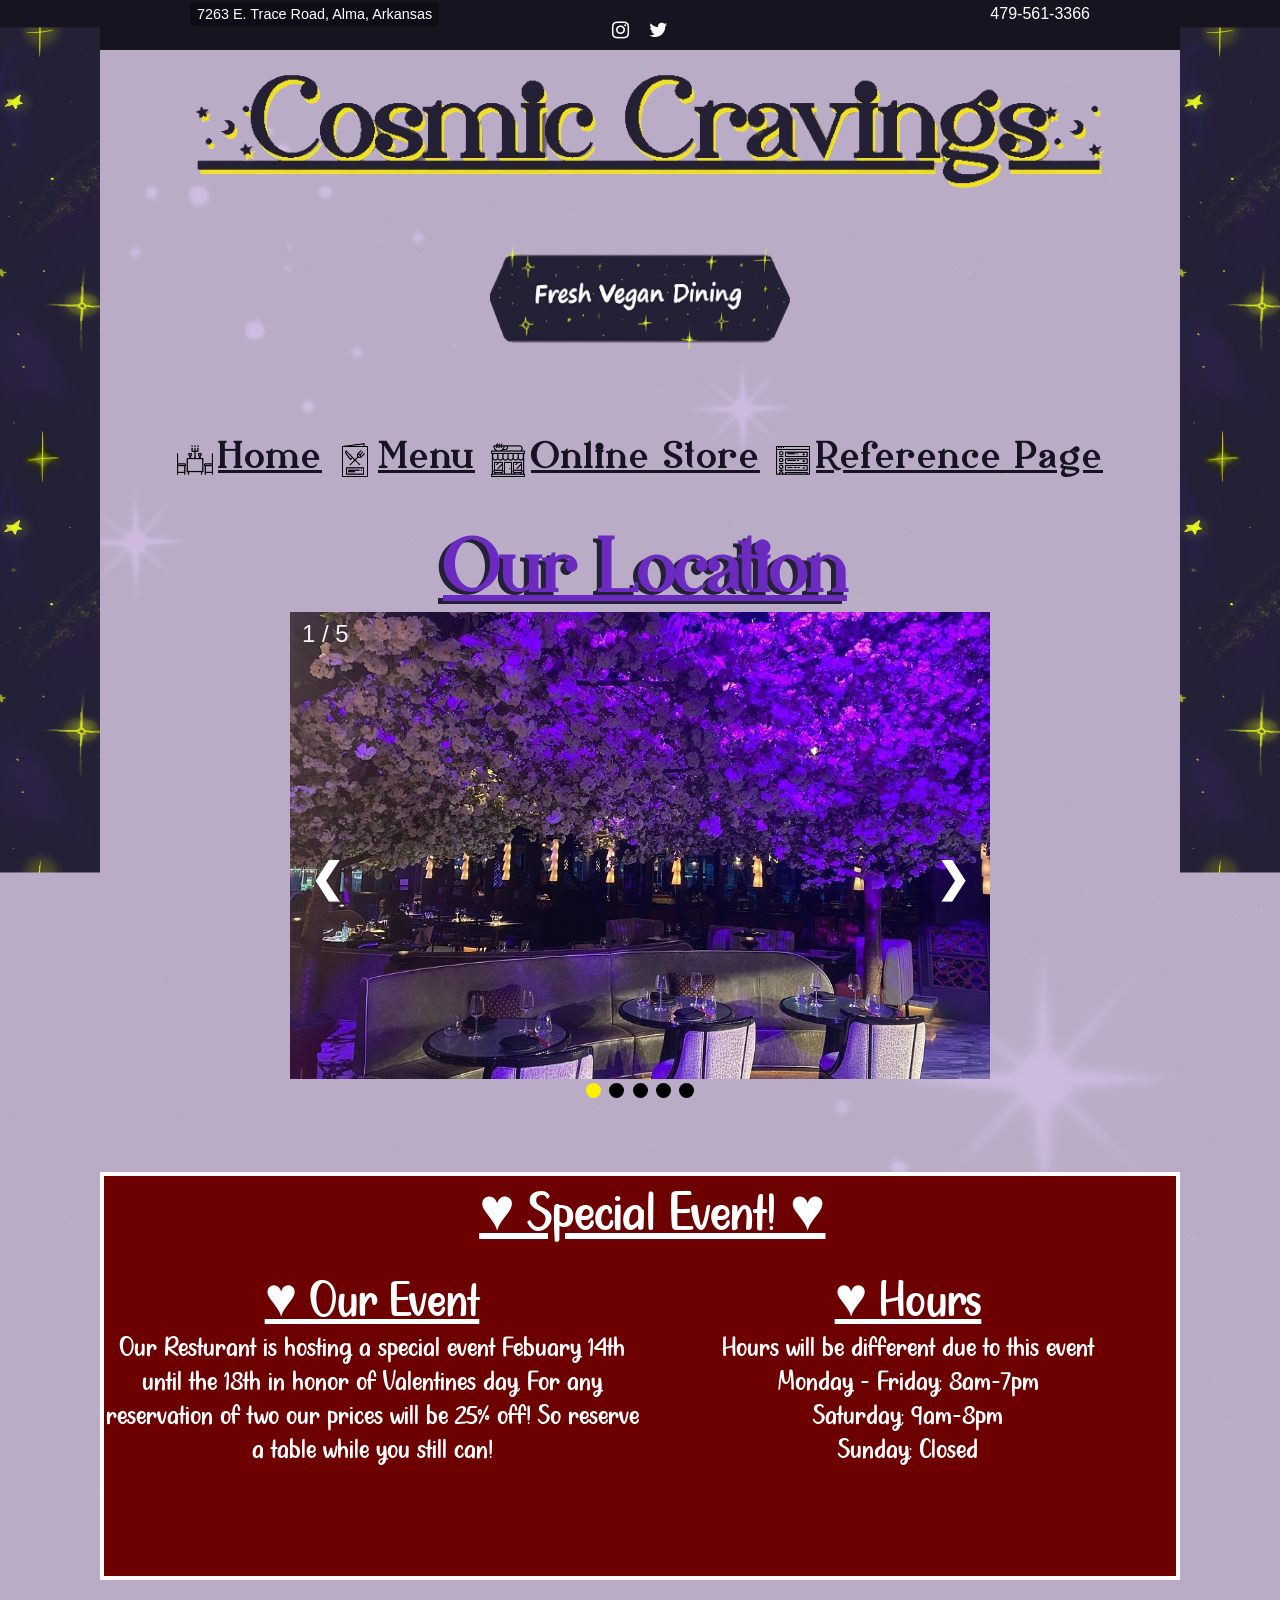
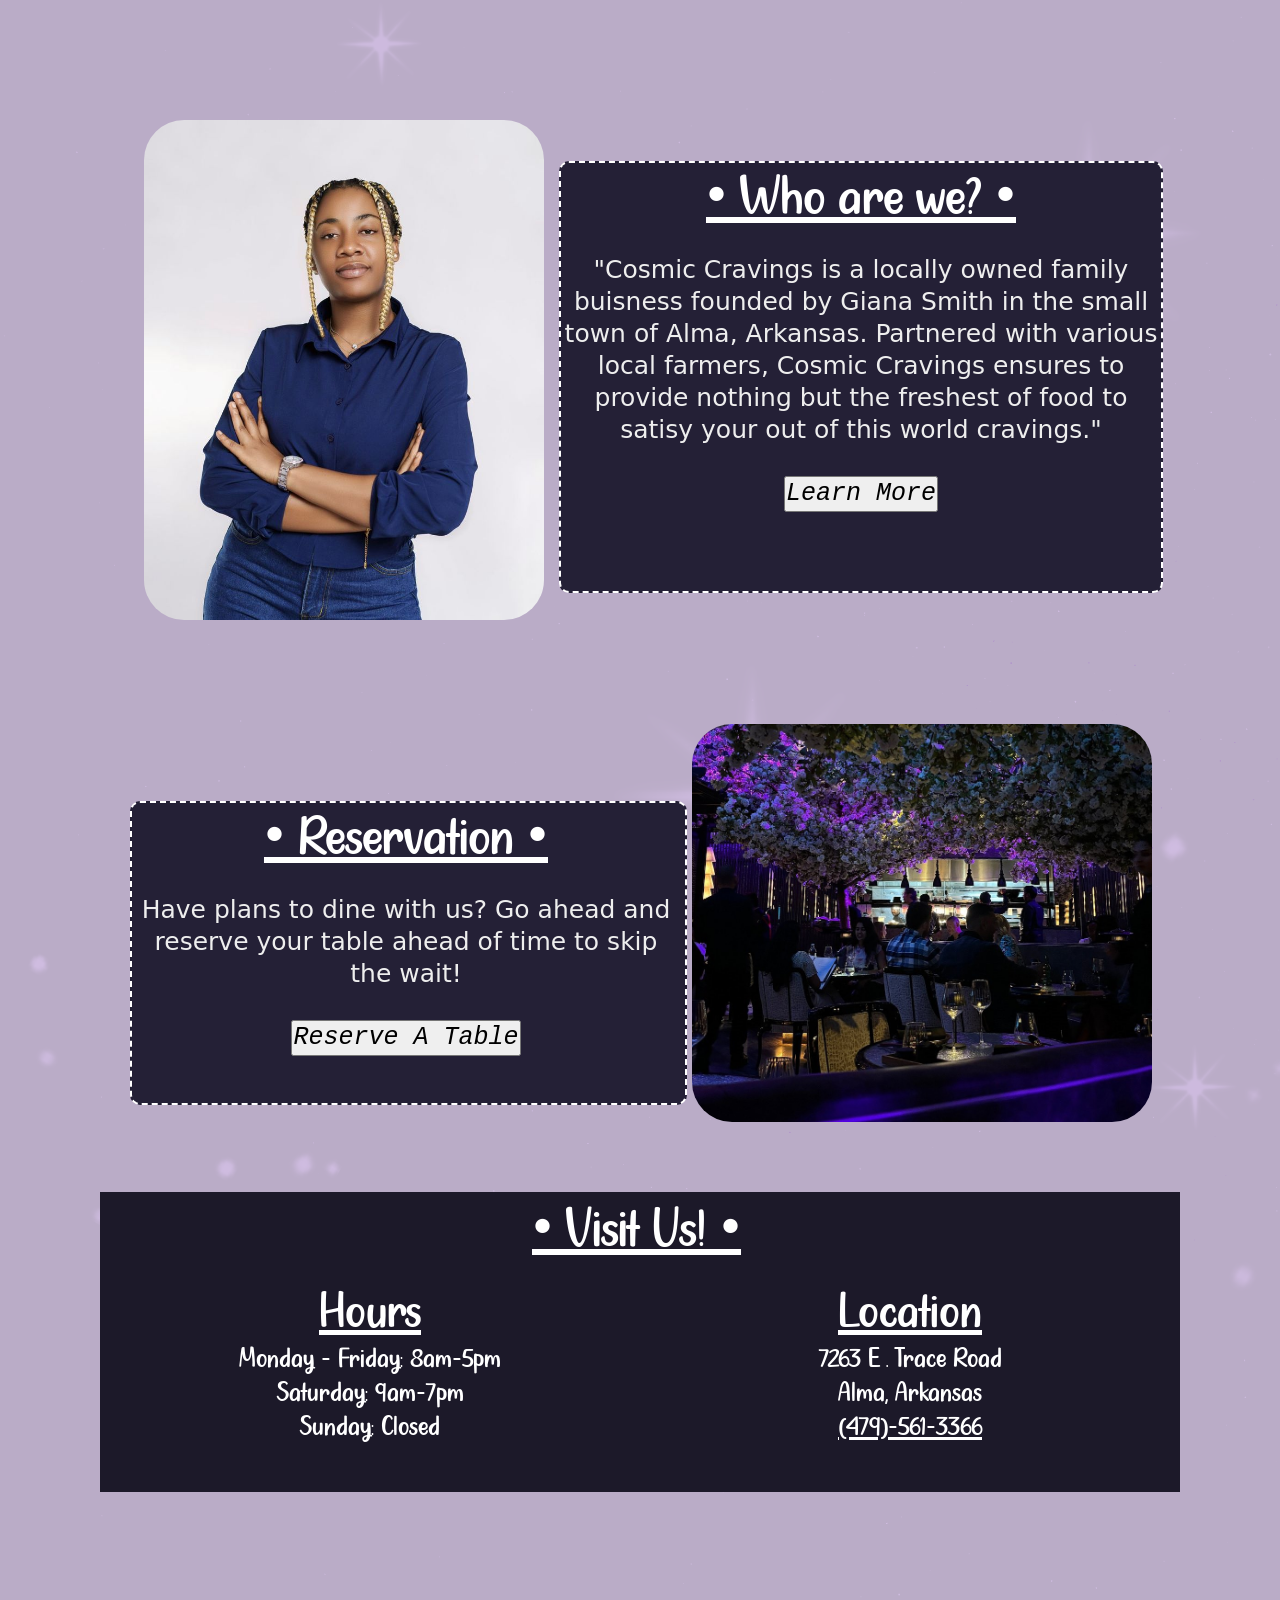
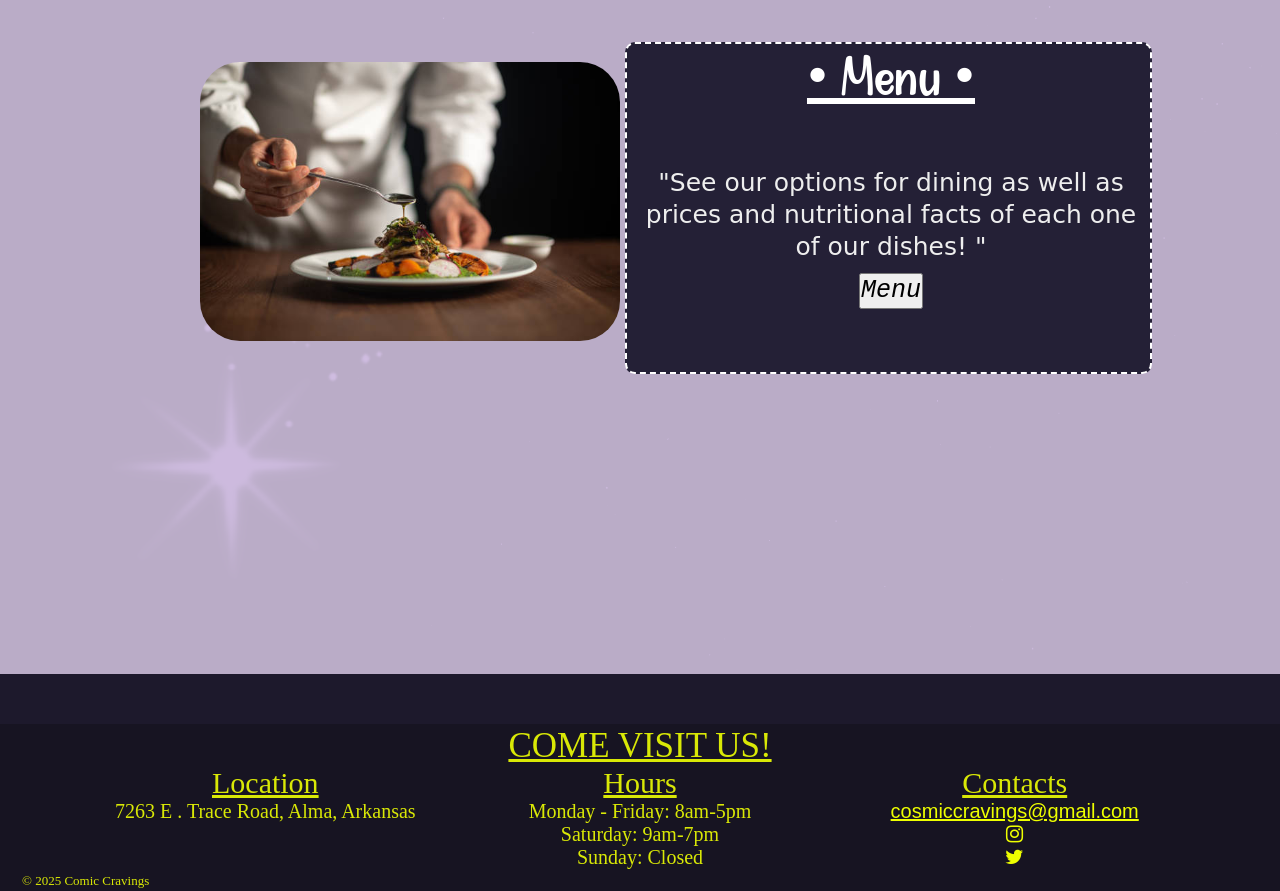
<file: index.html>
<!DOCTYPE html>
<html lang="en-us">

    <head>
        <meta charset="UTF-8">
        <meta name="viewport" content="width=device-width, initial-scale=1.0">
        <title>Cosmic Cravings</title>
        <link rel="stylesheet" href="index.css">
        <script src="index.js"></script>
        <link rel="stylesheet" href="https://cdnjs.cloudflare.com/ajax/libs/font-awesome/4.7.0/css/font-awesome.min.css">
        <script src="loading.js"></script>
        <link rel="stylesheet" href="loading.css">
        <link rel="shortcut icon" type="image/png" href="yeahthisisit.png">
        <link rel="stylesheet" href="navbar.css">
        <script src="navbar.js"></script>
    </head>

    <body>
        <div class="slay">
            <div class="l l1"></div>
            <div class="l l2"></div>
            <div class="l l3"></div>
            <div class="l l4"></div>
        </div>
        <div>
        <div class="bar">
            <div class="in-mee">
                <p class="mee"><span class="fish">7263 E. Trace Road, Alma, Arkansas</span></p>
                <a href="https://www.instagram.com/ourcosmic_cravings/"><button class="but"><i class="fa fa-instagram"></i></button></a>
                <a href="https://www.twitter.com/cosmic_cravings"><button class="bat"><i class="fa fa-twitter"></i></button></a>
                <p class="marg">
                    479-561-3366
                    <!-- <button class="lern" id="openitModal"><i> Email Sign Up</i></button>
                    <div id="signModal" class="modal">
                        <div class="modal-content">
                            <span class="close">&times;</span>
                            <h2>Put in your Email to Sign Up!</h2>
                            <form>
                                <label for="email">Email:</label>
                                <input type="email" id="email" required><br>


                                <button type="submit">Submit</button>
                            </form>
                        </div>
                    </div> update this when can  -->
                </p>
            </div>
        </div>
        
        <div style="flex: 1;">
            <div>
                <img src="side.png" alt="side art" width="100px" class="left">
            </div>
        </div>
            <div style="flex: 2;">

            
                <div>
                    <img src="cravings.png" alt="title" width="1000px" class="title">
                </div>
                <div>
                    <img src="evolution.png" alt="logo" width="300px" class="logo">
                </div>

                <div>    
                    
                    <div class="sticky">
                        <div >
                            <ul>
                                <li><a href="index.html" class="ble"><img src="dinner.png" alt="home png" class="pngbar">Home</a></li>
                                <li><a href="menu.html" class="ble"><img src="menu.png" alt="menu png" class="pngbar">Menu</a></li>
                                <li><a href="store.html" class="ble"><img src="coffeeshop.png" alt="store png" class="pngbar">Online Store</a></li>
                                <li><a href="ref.html" class="ble"><img src="refer.png" alt="people png" class="pngbar">Reference Page</a></li>
                            </ul>
                        </div>
                        <!-- <div class="navones"> use this for phones
                            <button class="hamburger-menu" onclick="toggleMenu()">☰</button>
        
                            <ul class="nav-links">
                                <li><a href="index.html">Home</a></li>
                                <li><a href="menu.html">Menu</a></li>
                                <li><a href="store.html">Online Store</a></li>
                                <li><a href="ref.html">Reference Page</a></li>
                            </ul>
                        </div> -->
                    </div>
                    

                
                    <div class="fad-in">
                        <div>
                            <h4 class="location">Our Location</h4>
                            <h4 class="shadow">Our Location</h4>
                        </div>

                        <div class="slidezhow-container">
                            <div class="slidez fade"><div class="numberz">1 / 5</div><img src="boothss.jpg" style="width:100%"></div>
                            <div class="slidez fade"><div class="numberz">2 / 5</div><img src="interior.jpg" style="width:100%"></div>
                            <div class="slidez fade"><div class="numberz">3 / 5</div><img src="cherry.jpg" style="width:100%"></div>
                            <div class="slidez fade"><div class="numberz">4 / 5</div><img src="cherry2.jpg" style="width:100%"></div>
                            <div class="slidez fade"><div class="numberz">5 / 5</div><img src="skypurp.jpg" style="width:100%"></div>


                        
                            <div style="text-align:center">
                                <span class="dot" onclick="currentSlide(1)"></span>
                                <span class="dot" onclick="currentSlide(2)"></span>
                                <span class="dot" onclick="currentSlide(3)"></span>
                                <span class="dot" onclick="currentSlide(4)"></span>
                                <span class="dot" onclick="currentSlide(5)"></span>
                            </div>
                            
                            <div>
                                <a class="prev" onclick="plusslidez(-1)">❮</a>
                                <a class="next" onclick="plusslidez(1)">❯</a>
                            </div>

                        </div>

                        <script>
                            
                            let slideIndex = 1;
                            showslidez(slideIndex);
                        </script>
                    </div>

                    <div class="fad-in">
                        <div class="event">
                            <h8 class="valent"> ♥ Special Event! ♥</h8>
                            <div class="row">
                                <div class="hourleft">
                                    <h9 style="text-decoration: underline; font-size: 55px;"> ♥ Our Event</h9>
                                    <p>  Our Resturant is hosting a special event Febuary 14th until the 18th in honor of Valentines day.
                                        For any reservation of two our prices will be 25% off! So reserve a table while you still can!<br>
                                        
                                    </p>
                                </div>
                                <div class="hourright">
                                    <h9 style="text-decoration: underline; font-size: 55px;">  ♥ Hours</h9>
                                    <p>Hours will be different due to this event <br>
                                        Monday - Friday: 8am-7pm <br>
                                        Saturday: 9am-8pm <br>
                                        Sunday: Closed</p>
                                </div>
                            </div>
                        </div>
                    </div>


                    
                    <div class="fad-in margpage">
                        <div class="purpcontainer" >
                        
                            <div>
                                <img src="girlboss.jpg" alt="Mrs. Smith"  class="boss">
                            </div>
                            <div class="purpboxbehind"><br>
                                <p class="purpbox"> <h class="uss"> • Who are we? •</h> <br><br>
                                    "Cosmic Cravings is a locally owned family buisness founded by Giana Smith in the small town of Alma, Arkansas.  Partnered with various local farmers, Cosmic Cravings ensures to provide nothing but the freshest of food to satisy your out of this world cravings."
                                <br> <a href="learning.html"><button class="lern"><i> Learn More</i></button></a>
                                </p>
                            </div>
                        </div>
                    </div>
                    

                    <div class="fad-in">
                        <div class="purpcontainer">
                            <div class="purpbehind"><br>
                                <p class="purplinepoc"><h class="ress"> • Reservation •</h> <br><br>
                                Have plans to dine with us? Go ahead and reserve your table ahead of time to skip the wait!
                                <br>
                                <button class="lern" id="openModal"><i> Reserve A Table</i></button>
                                <div id="reservationModal" class="modal">
                                    <div class="modal-content">
                                        <span class="close">&times;</span>
                                        <h2>Reserve a Table</h2>
                                        <form>
                                            <label for="date">Date:</label>
                                            <input type="date" id="date" required><br>

                                            <label for="time">Time:</label>
                                            <input type="time" id="time" required><br>

                                            <label for="people">Number of People:</label>
                                            <input type="number" id="people" min="1" required><br>

                                            <button type="submit">Submit</button>
                                        </form>
                                    </div>
                                </div>

                            </div>
                            <img src="reservation.jpg" alt="reservation" width="460" class="reservation">
                        </div>
                    </div>
                    
                    <div class="fad-in">
                        <div class="hours">
                            <h8 class="visit"> • Visit Us! •</h8>
                            <div class="row">
                                <div class="hourleft">
                                    <h9 style="text-decoration: underline; font-size: 55px;">   Hours</h9>
                                    <p> Monday - Friday: 8am-5pm <br>
                                        Saturday: 9am-7pm <br>
                                        Sunday: Closed
                                    </p>
                                </div>
                                <div class="hourright">
                                    <h9 style="text-decoration: underline; font-size: 55px;">  Location</h9>
                                    <p>7263 E . Trace Road <br> Alma, Arkansas <br> <a aria-label="Cosmic telephone" href="tel:(479)-561-3366"> <span class="phone">(479)-561-3366 </span> </a></p>
                                </div>
                            </div>
                        </div>
                    </div>


                    <div class="fad-in">
                        <div class="purpcontainer" >
                        
                            <div>
                                <img src="cooking.jpg" alt="Chef cooking" width="420px" class="menuimgs">
                            </div>
                            <div class="boxonebehind"><br>
                                <p class="boxone"> <h class="vero">• Menu •</h> <br><br><br>
                                    "See our options for dining as well as prices and nutritional facts of each one of our dishes! "
                                <br> <a href="menu.html"><button class="buttmenu"><i> Menu</i></button></a>
                                </p>
                            </div>
                        </div>
                    </div>
                    <div class="footercontainer">
                        <div class="footerhead" >
                            <div class="footer">
                                <div class="footertxt" >
                                    <p style="text-decoration: underline; text-align: center; font-size: 35px;"> COME VISIT US!</p>
                                    <div style="display: flex; flex-direction: row;">
                                        <div style="flex:1">
                                            <h10 style="text-decoration: underline; font-size: 30px;"> Location</h10>
                                            <p style="font-size: 20px;">7263 E . Trace Road, Alma, Arkansas</p>
                                            
                                            <p style="text-align: left; margin-left:20px; font-size: 13px; margin-top: 50px;">© 2025 Comic Cravings</p> </p>
                                        
                                        </div>
                                        <div>
                                            <h9 style="text-decoration: underline; font-size: 30px;">Hours</h9>
                                            <p> Monday - Friday: 8am-5pm <br>
                                                Saturday: 9am-7pm <br>
                                                Sunday: Closed
                                        </div>
                                        <div style="flex:1">
                                            <h9 style="text-decoration: underline; font-size: 30px;">Contacts</h9>
                                            <p><a href="https://mail.google.com/mail/u/3/#inbox?compose=CllgCJqXxGBSBRPMbvZzswhPbSjwSLWtZWgfGRFnwWMjmvBcSxFQRHcGXNhzzstdxPrdzrfNTPg" ><button class="footpng" style="text-decoration: underline;"> cosmiccravings@gmail.com</button></a>
                                            <br> <a href="https://www.instagram.com/"><button class="footpng"><i class="fa fa-instagram"></i></button></a><br>
                                            <a href="https://www.twitter.com/cosmic_cravings"><button class="footpng"><i class="fa fa-twitter"></i></button></a> <br>
                                        </div>
                                        
                                    </div>
                                </div>
                            </div>
                        </div>
                    </div>
                </div>
            </div> 
            <div>
                <img src="side.png" alt="side art" width="100px" class="right">
            </div> 
        </div> 
    </body>

</html>
</file>
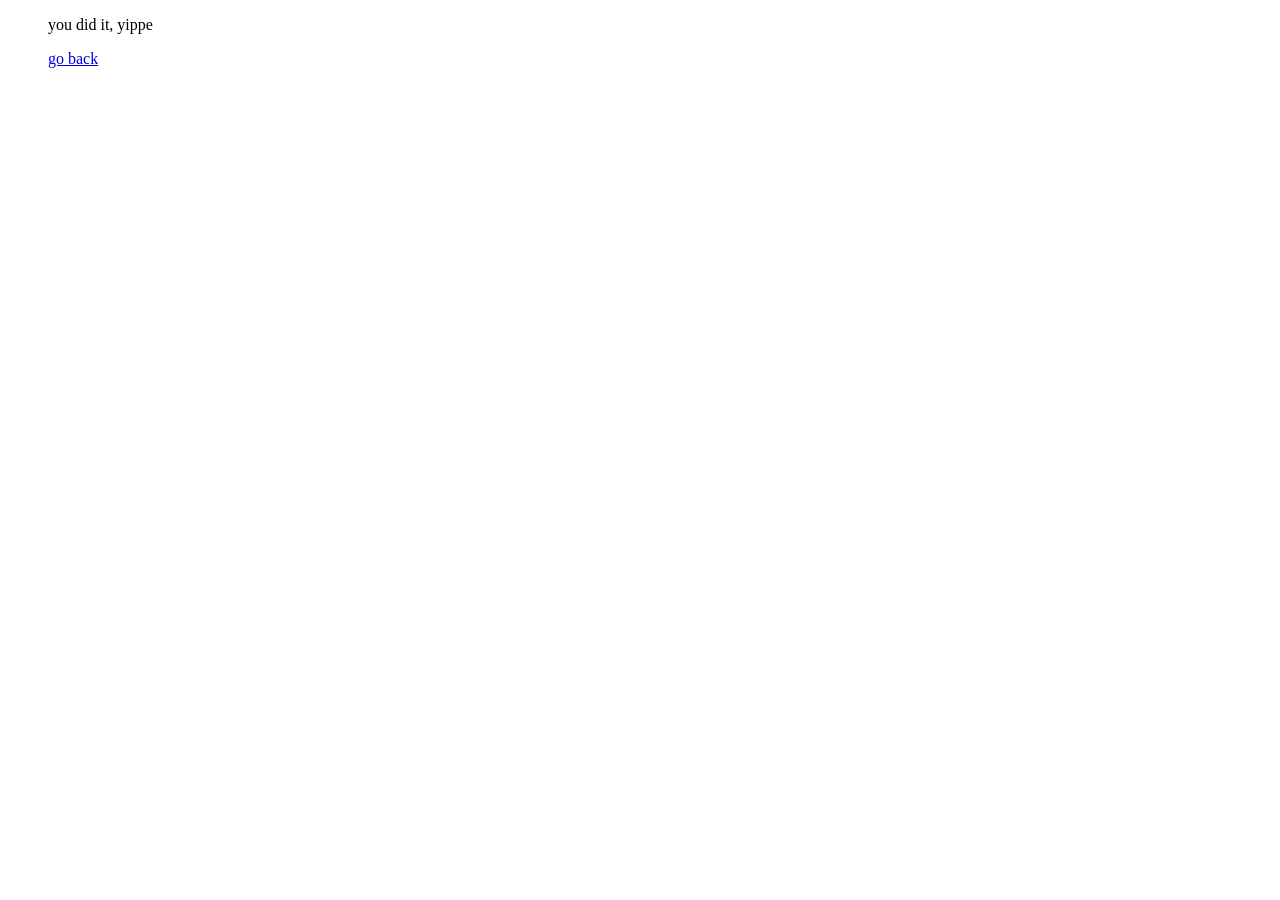
<file: home.html>
<!DOCTYPE html>
    <html lang="en-us">

    <head>

    </head>

    <body>

        <p>
           <dir>
            you did it, yippe 
         </dir>

         <dir>
            <a href="main.html"> go back</a>
         </dir>

        </p>
</file>
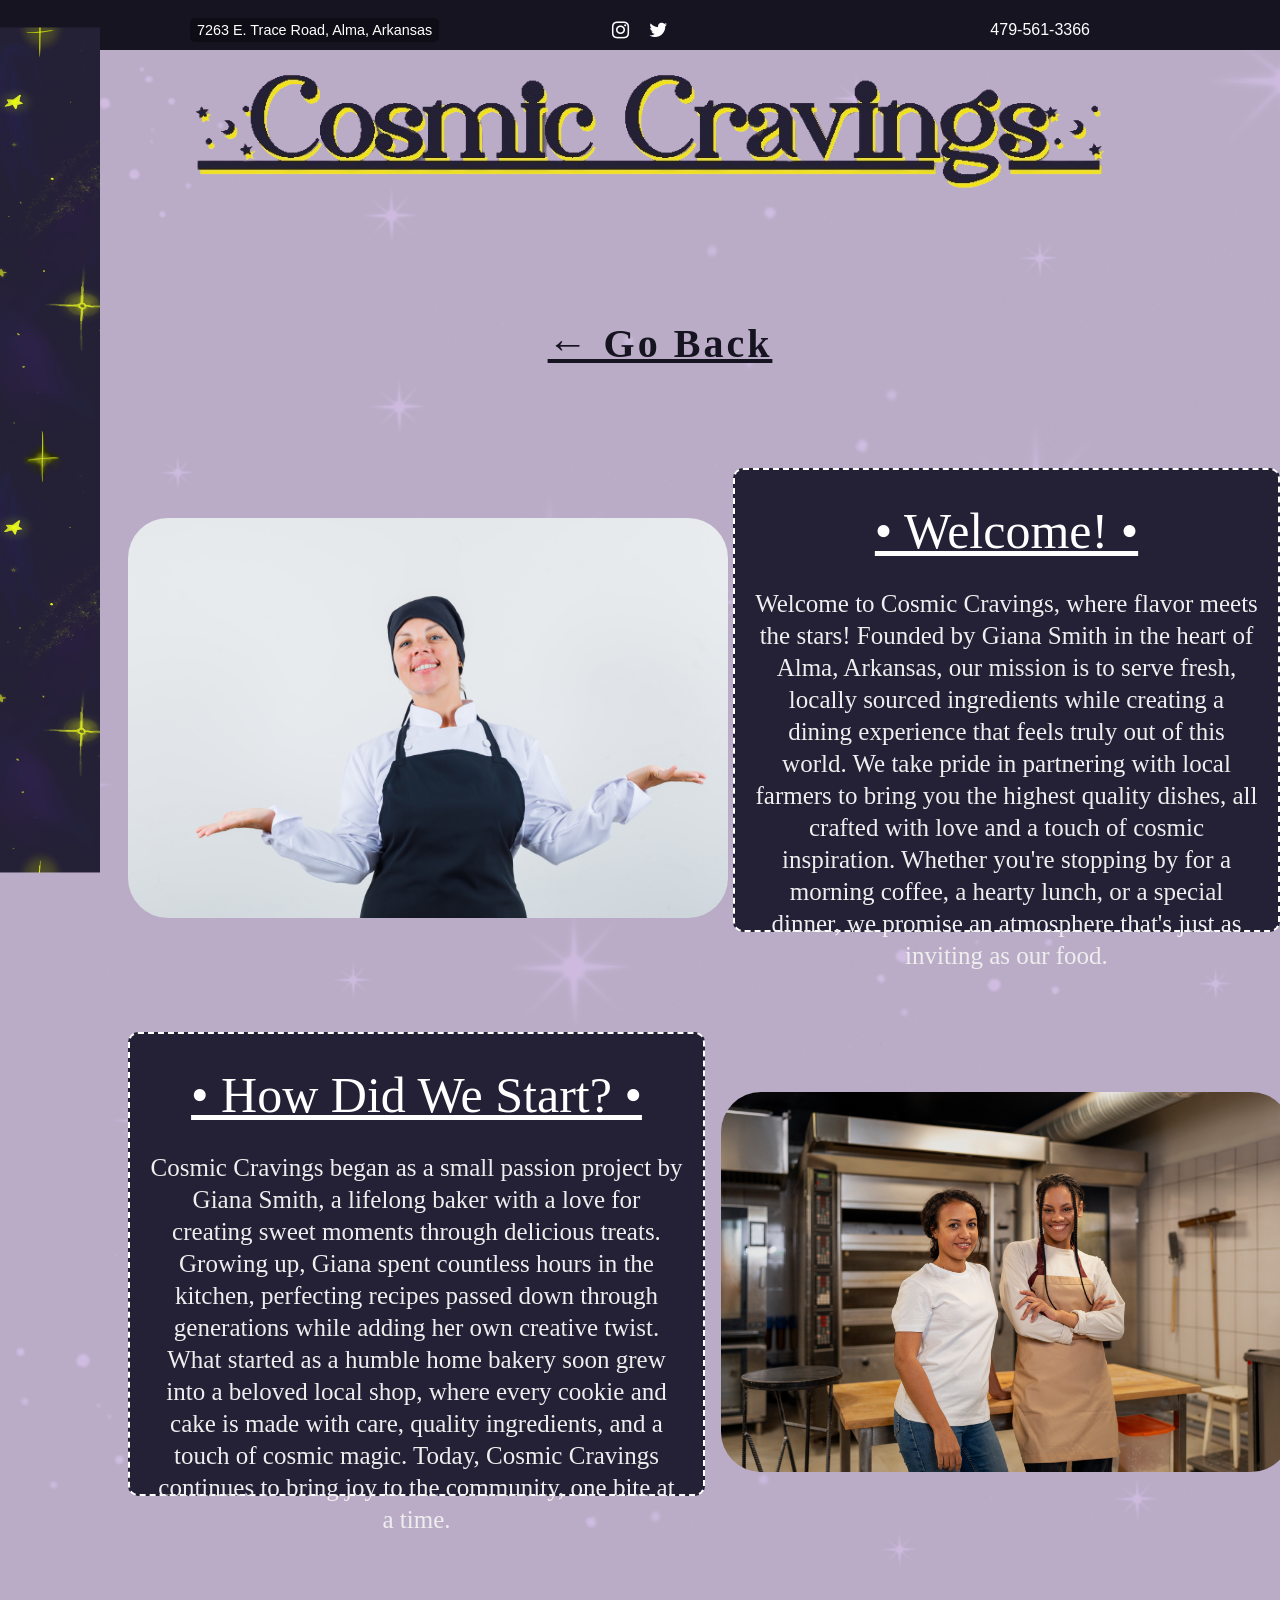
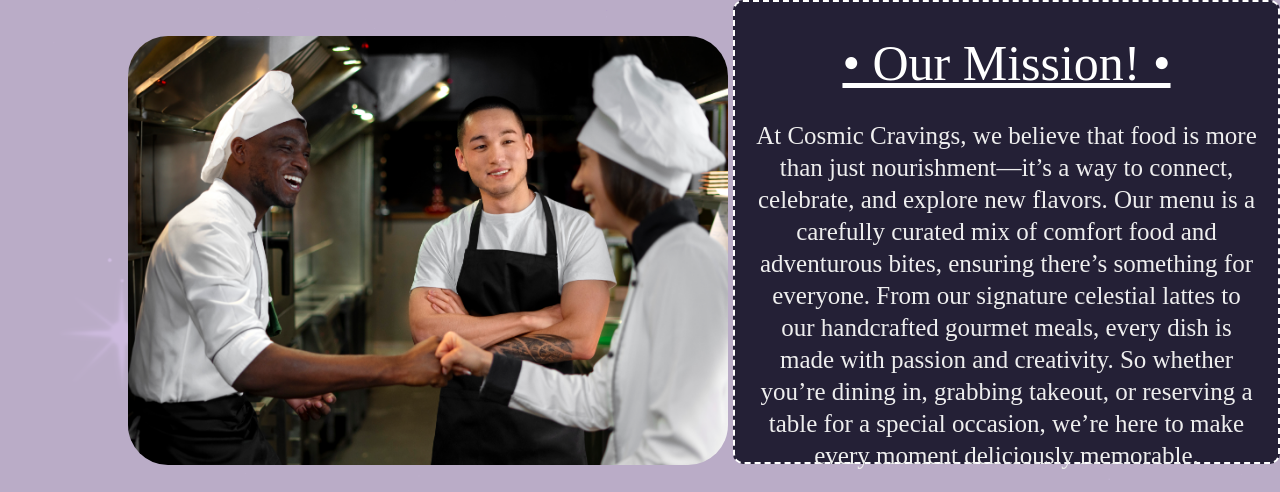
<file: learning.html>
<!DOCTYPE html>
    <html lang="en-us">

    <head>
        <meta charset="UTF-8">
        <meta name="viewport" content="width=device-width, initial-scale=1.0">
        <title>Learning</title>
        <link rel="stylesheet" href="ref.css">
        <script src=""></script>
        <link rel="stylesheet" href="https://cdnjs.cloudflare.com/ajax/libs/font-awesome/4.7.0/css/font-awesome.min.css">
        <script src="loading.js"></script>
        <link rel="stylesheet" href="loading.css">
        <link rel="shortcut icon" type="image/png" href="yeahthisisit.png">
        <link rel="stylesheet" href="navbar.css">
        <script src="navbar.js"></script>
    </head>

    <body>
        <div class="slay">
            <div class="l l1"></div>
            <div class="l l2"></div>
            <div class="l l3"></div>
            <div class="l l4"></div>
         </div>
         <div class="bar">
            <div class="in-mee">
                <p class="mee"><span class="fish">7263 E. Trace Road, Alma, Arkansas</span></p>
                <a href="https://www.instagram.com/ourcosmic_cravings/"><button class="but"><i class="fa fa-instagram"></i></button></a>
                <a href="https://www.twitter.com/cosmic_cravings"><button class="bat"><i class="fa fa-twitter"></i></button></a>
                <p class="marg">
                    479-561-3366
                    <!-- <button class="lern" id="openitModal"><i> Email Sign Up</i></button>
                    <div id="signModal" class="modal">
                        <div class="modal-content">
                            <span class="close">&times;</span>
                            <h2>Put in your Email to Sign Up!</h2>
                            <form>
                                <label for="email">Email:</label>
                                <input type="email" id="email" required><br>


                                <button type="submit">Submit</button>
                            </form>
                        </div>
                    </div> update this when can  -->
                </p>
            </div>
        </div>   
         <div style="flex: 2;">

            
            <div>
                <img src="cravings.png" alt="title" width="1000px" class="title">
            </div>
         <div class="sticky">
            <div >
               <ul>
                  <li><a href="index.html" class="goback">← Go Back</a></li>
                  
               </ul>
            </div>
         </div>
         <div style="flex: 1;">
            <div>
                <img src="side.png" alt="side art" width="100px" class="left">
            </div>
        </div>

        <div class="fad-in margpage">
            <div class="purpcontainer" >
                <div>
                    <img src="blonde-woman-showing-helpless-gesture-black-cook-uniform-looking-pretty.jpg" alt="our staff"  class="boss">
                </div>
                <div class="purpboxbehind">
                    <p class="purpbox"><h class="uss"> • Welcome! •</h><br><br>
                    Welcome to Cosmic Cravings, where flavor meets the stars! Founded by Giana Smith in the heart of Alma, Arkansas, our mission is to serve fresh, locally sourced ingredients while creating a dining experience that feels truly out of this world. We take pride in partnering with local farmers to bring you the highest quality dishes, all crafted with love and a touch of cosmic inspiration. Whether you're stopping by for a morning coffee, a hearty lunch, or a special dinner, we promise an atmosphere that's just as inviting as our food.
                    </p>
                </div>
            </div>
        </div>

        <div class="fad-in margpage">
            <div class="purpcontainer" >
                <div class="purpboxbehind">
                    <p class="purpbox"><h class="uss"> • How Did We Start? •</h><br><br>
                        Cosmic Cravings began as a small passion project by Giana Smith, a lifelong baker with a love for creating sweet moments through delicious treats. Growing up, Giana spent countless hours in the kitchen, perfecting recipes passed down through generations while adding her own creative twist. What started as a humble home bakery soon grew into a beloved local shop, where every cookie and cake is made with care, quality ingredients, and a touch of cosmic magic. Today, Cosmic Cravings continues to bring joy to the community, one bite at a time.
                    </p>
                </div>
                <div>
                    <img src="smilingkitchen.jpg" alt="our staff"  class="bossart">
                </div>
            </div>
        </div>
        
        <div class="fad-in margpage">
            <div class="purpcontainer" >
                <div>
                    <img src="chef-cooking-kitchen-while-wearing-professional-attire.jpg" alt="our staff"  class="boss">
                </div>
                <div class="purpboxbehind">
                    <p class="purpbox"><h class="uss"> • Our Mission! •</h><br><br>
                        At Cosmic Cravings, we believe that food is more than just nourishment—it’s a way to connect, celebrate, and explore new flavors. Our menu is a carefully curated mix of comfort food and adventurous bites, ensuring there’s something for everyone. From our signature celestial lattes to our handcrafted gourmet meals, every dish is made with passion and creativity. So whether you’re dining in, grabbing takeout, or reserving a table for a special occasion, we’re here to make every moment deliciously memorable.
                    </p>
                </div>
            </div>
        </div>
        
    </body>
</html>
</file>
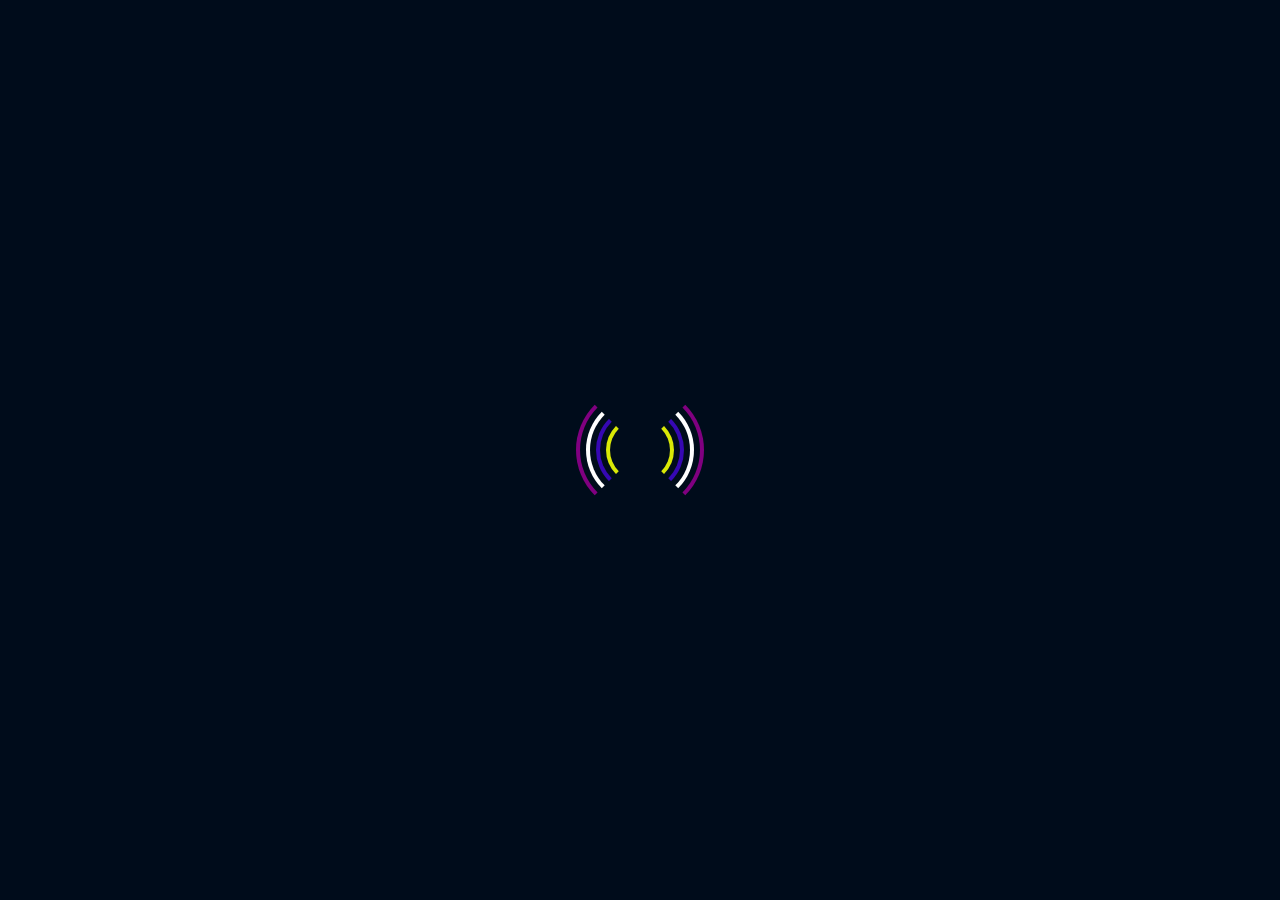
<file: loading.html>
<!DOCTYPE html>
 <html lang="en-us">
    <head>
        <link rel="stylesheet" href="loading.css"> 
        <meta charset="utf-8">
        <meta http-equiv="refresh" content="5; url = file:///C:/Users/The%20chosen%20one/OneDrive/Desktop/new%20Web/main.html" />
    </head>

        <body>
        
            <div class="slay">
                <div class="l l1"></div>
                <div class="l l2"></div>
                <div class="l l3"></div>
                <div class="l l4"></div>
            </div>

            <div>
                <p>
                    LOADING...
                </p>
            </div>
        </body>
        
    </html>
</file>
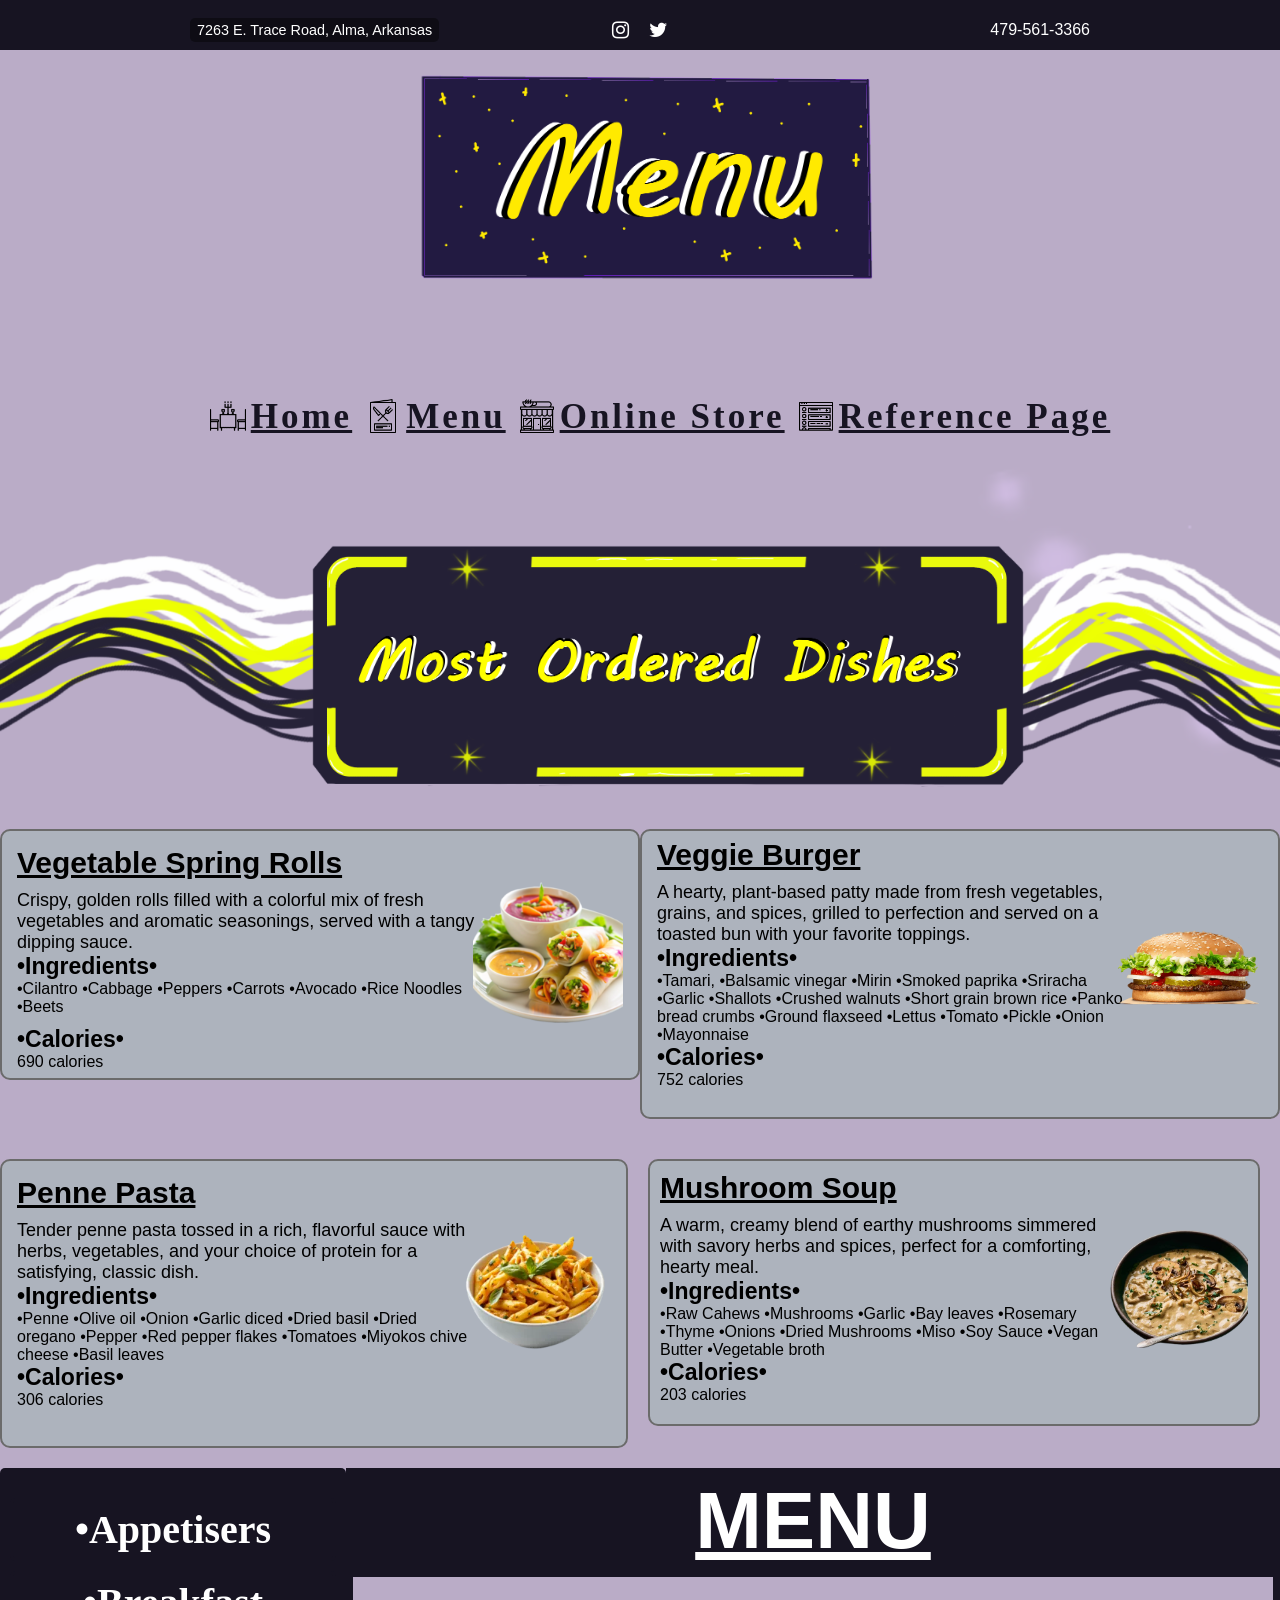
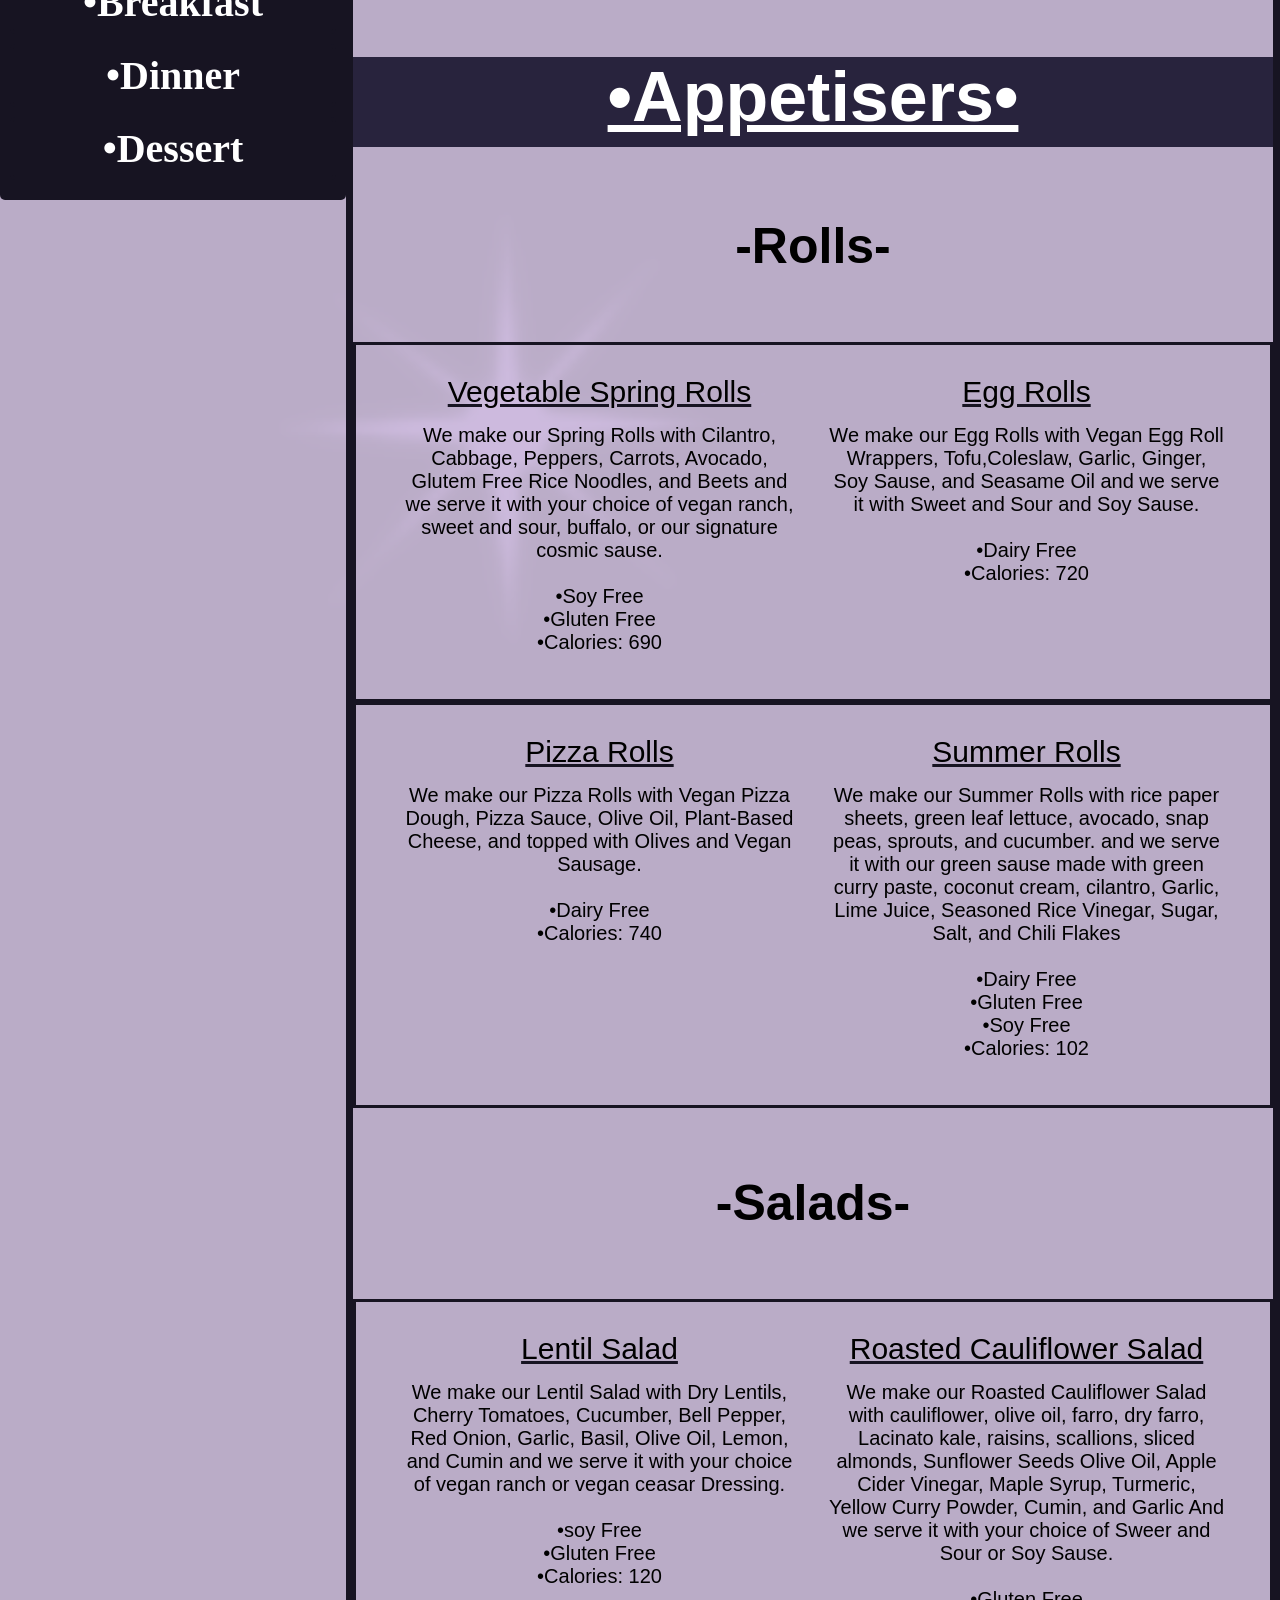
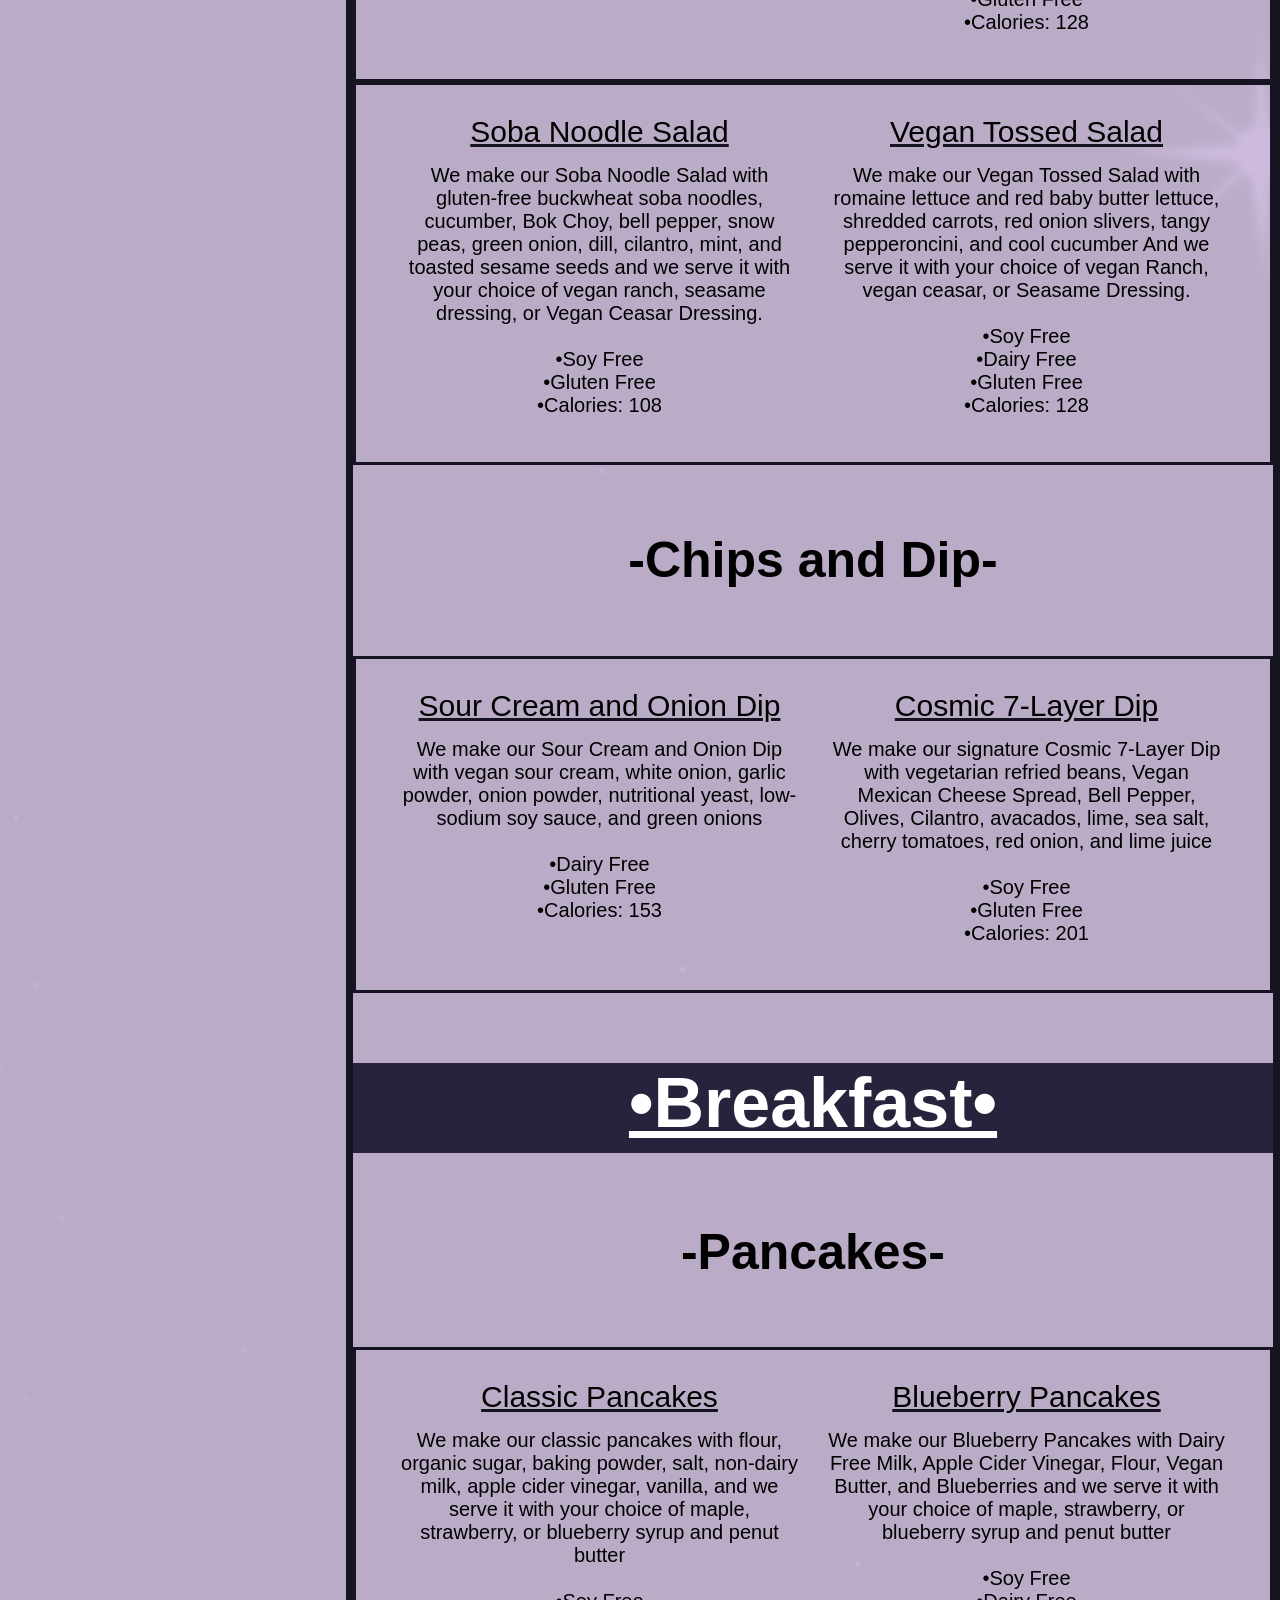
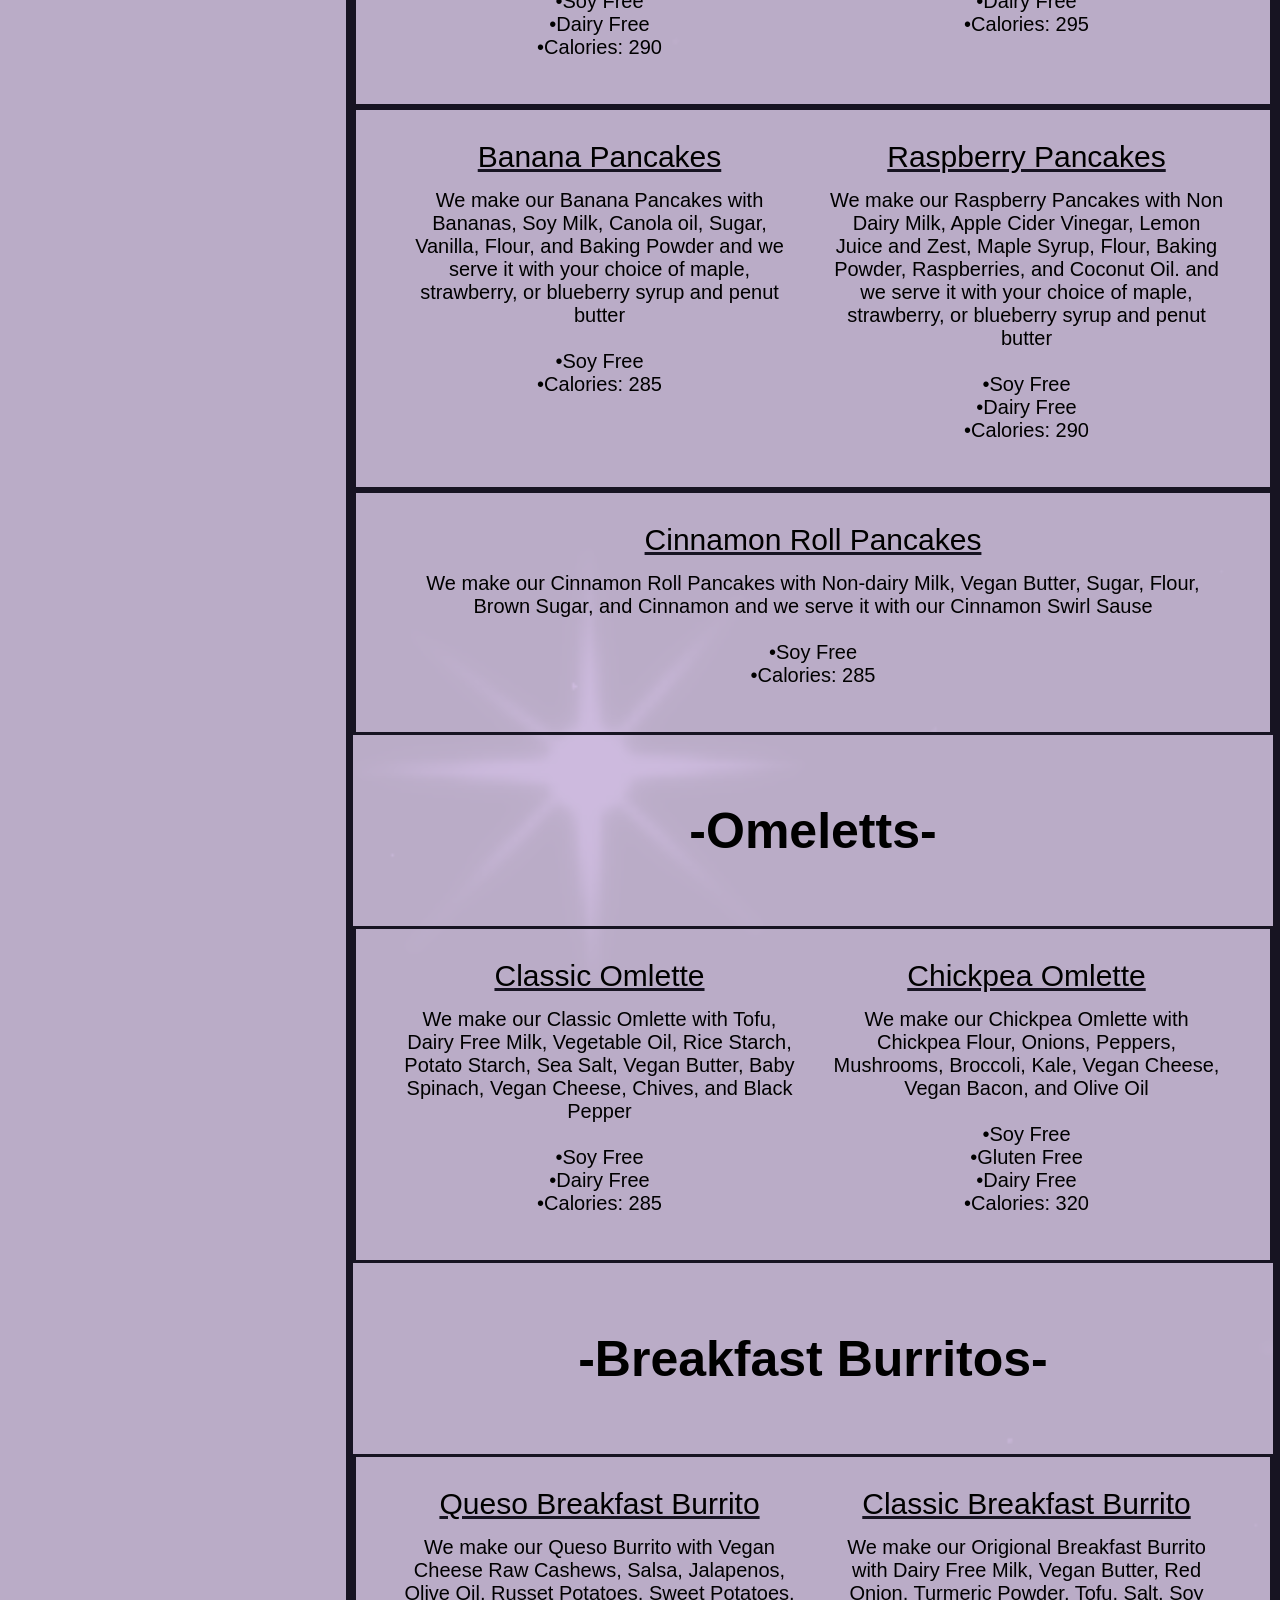
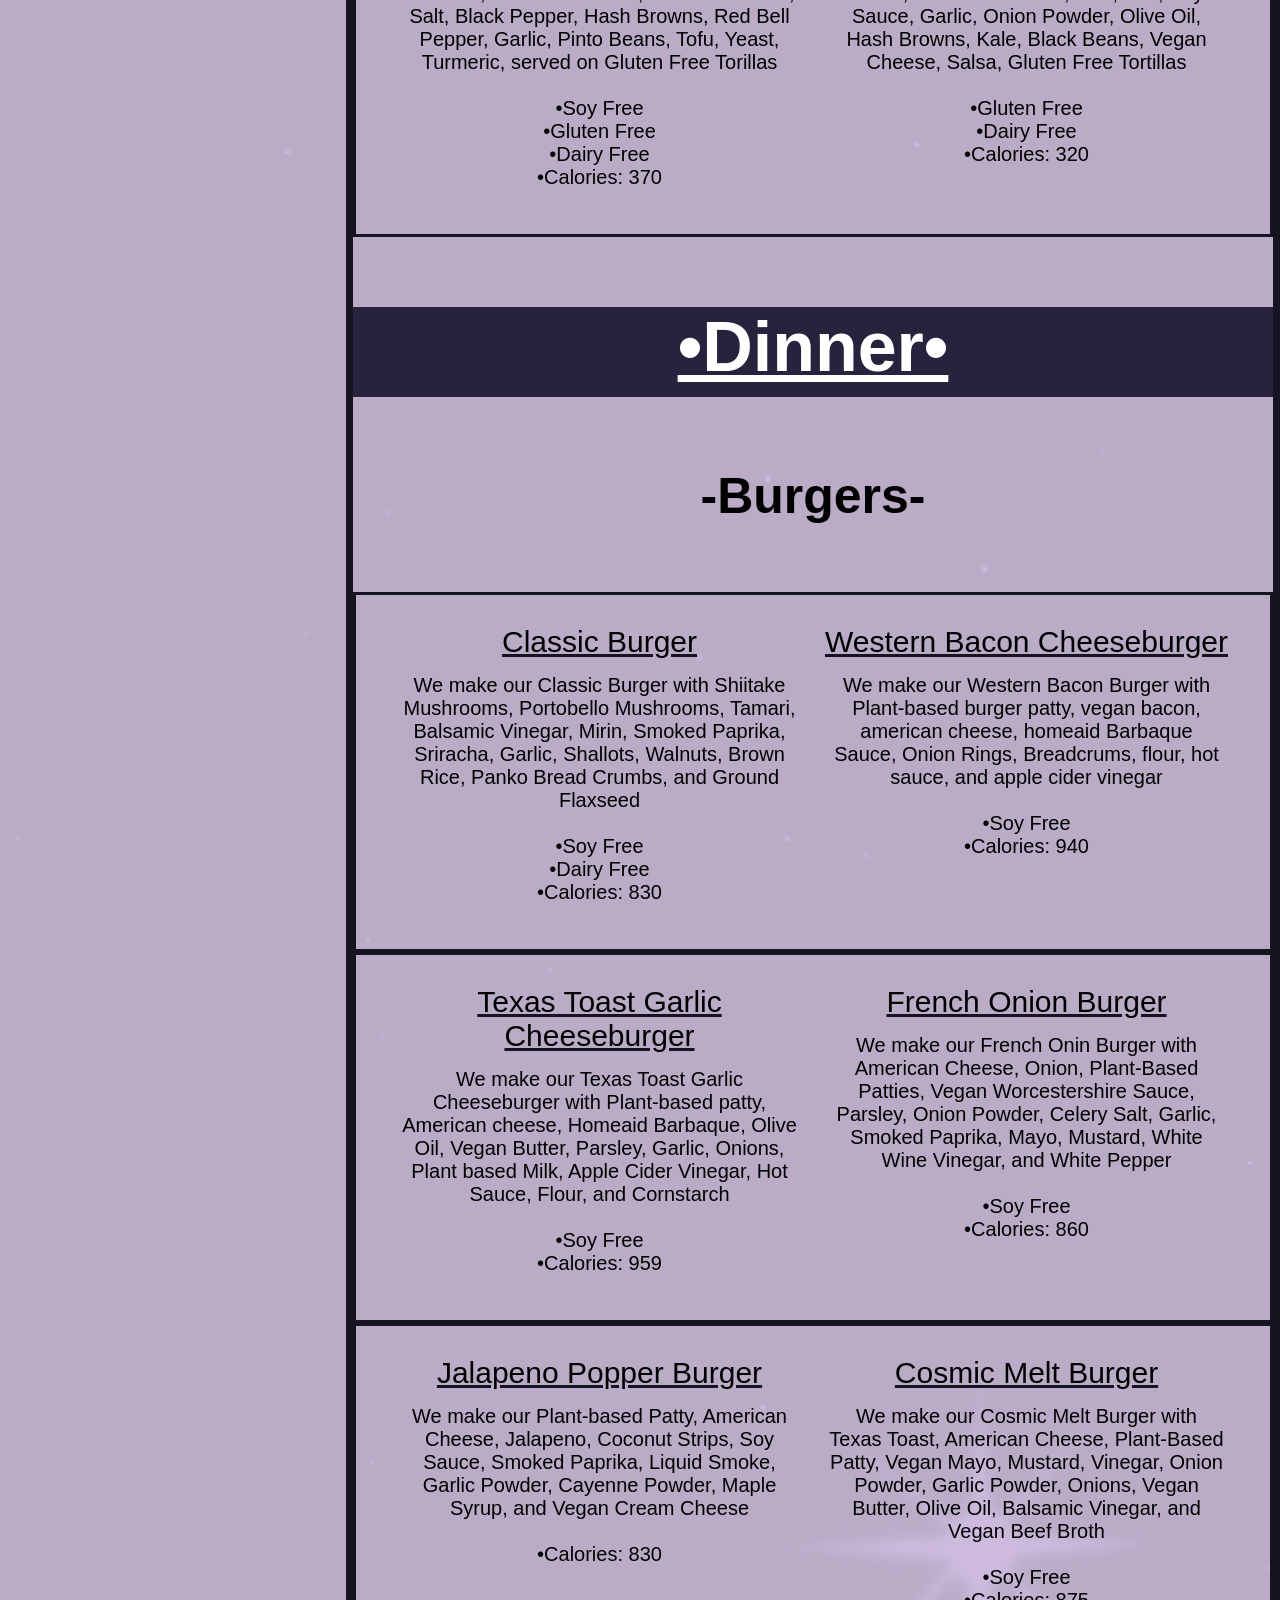
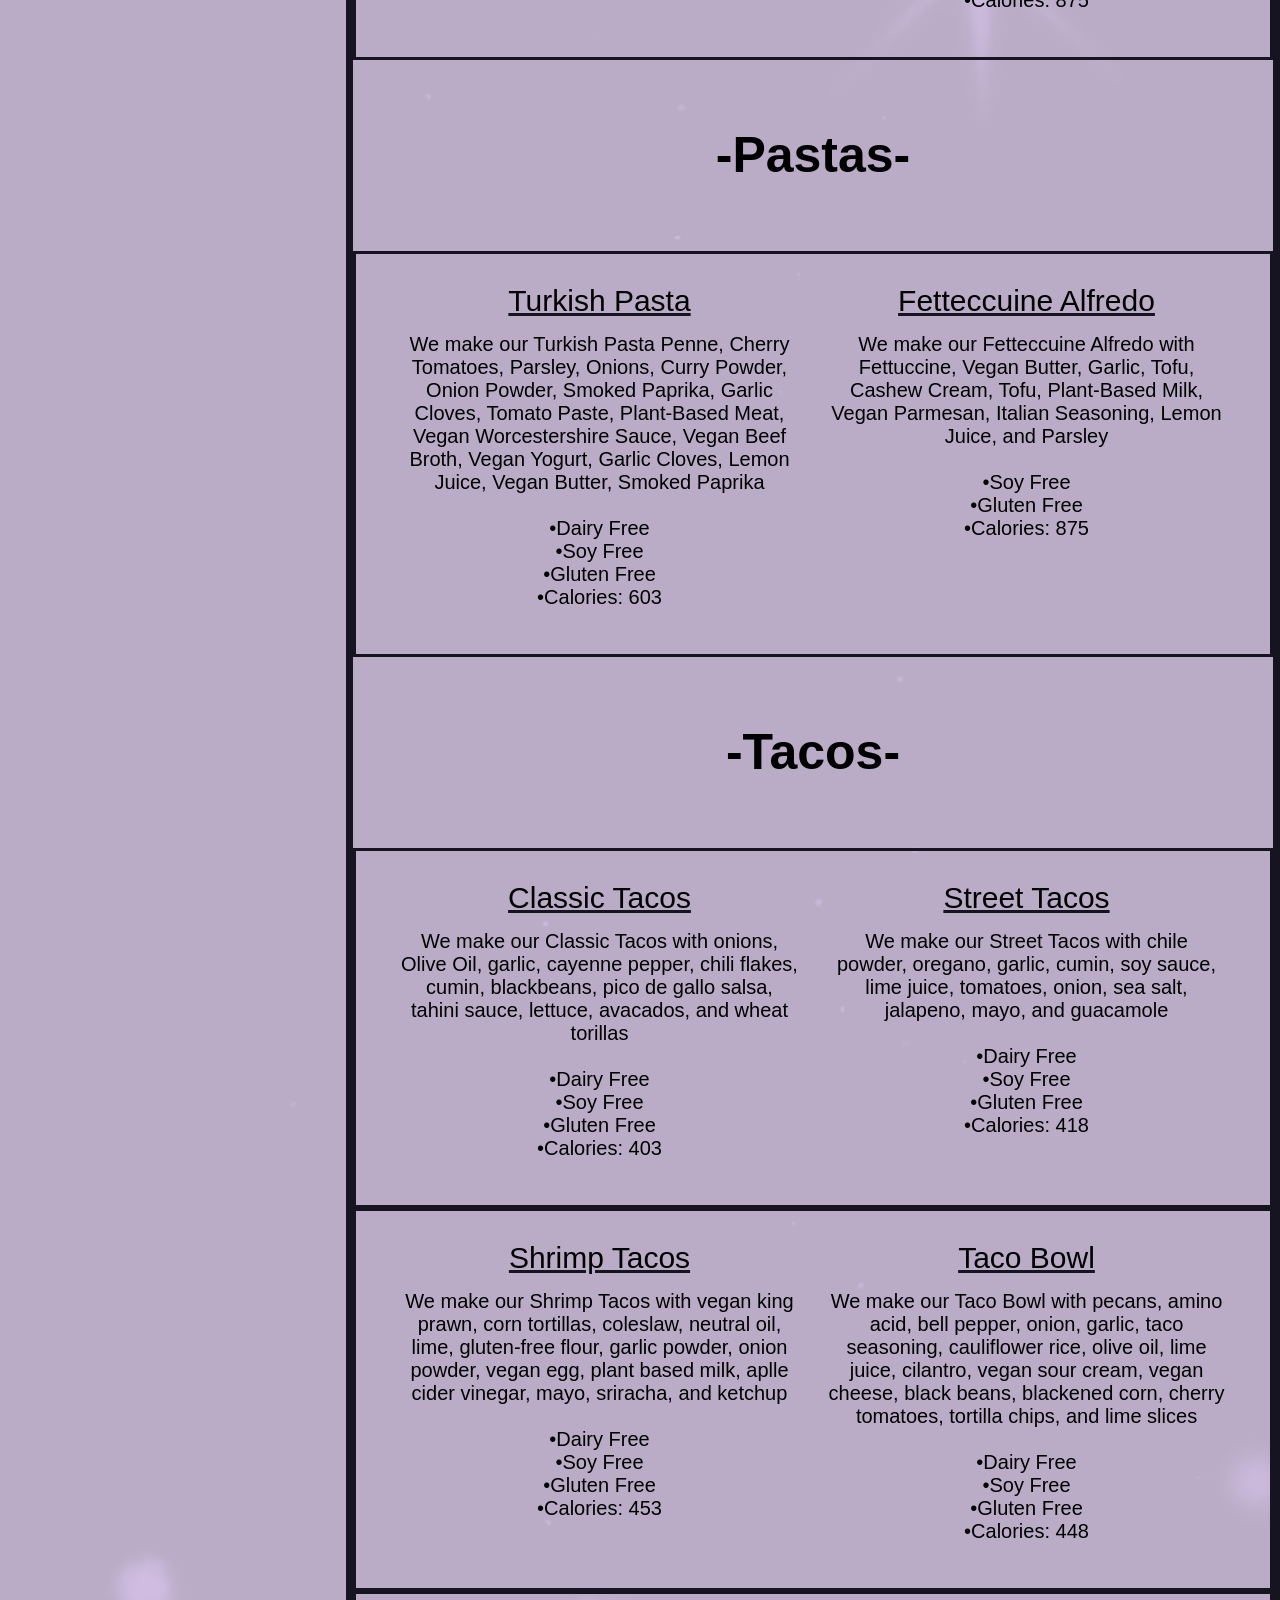
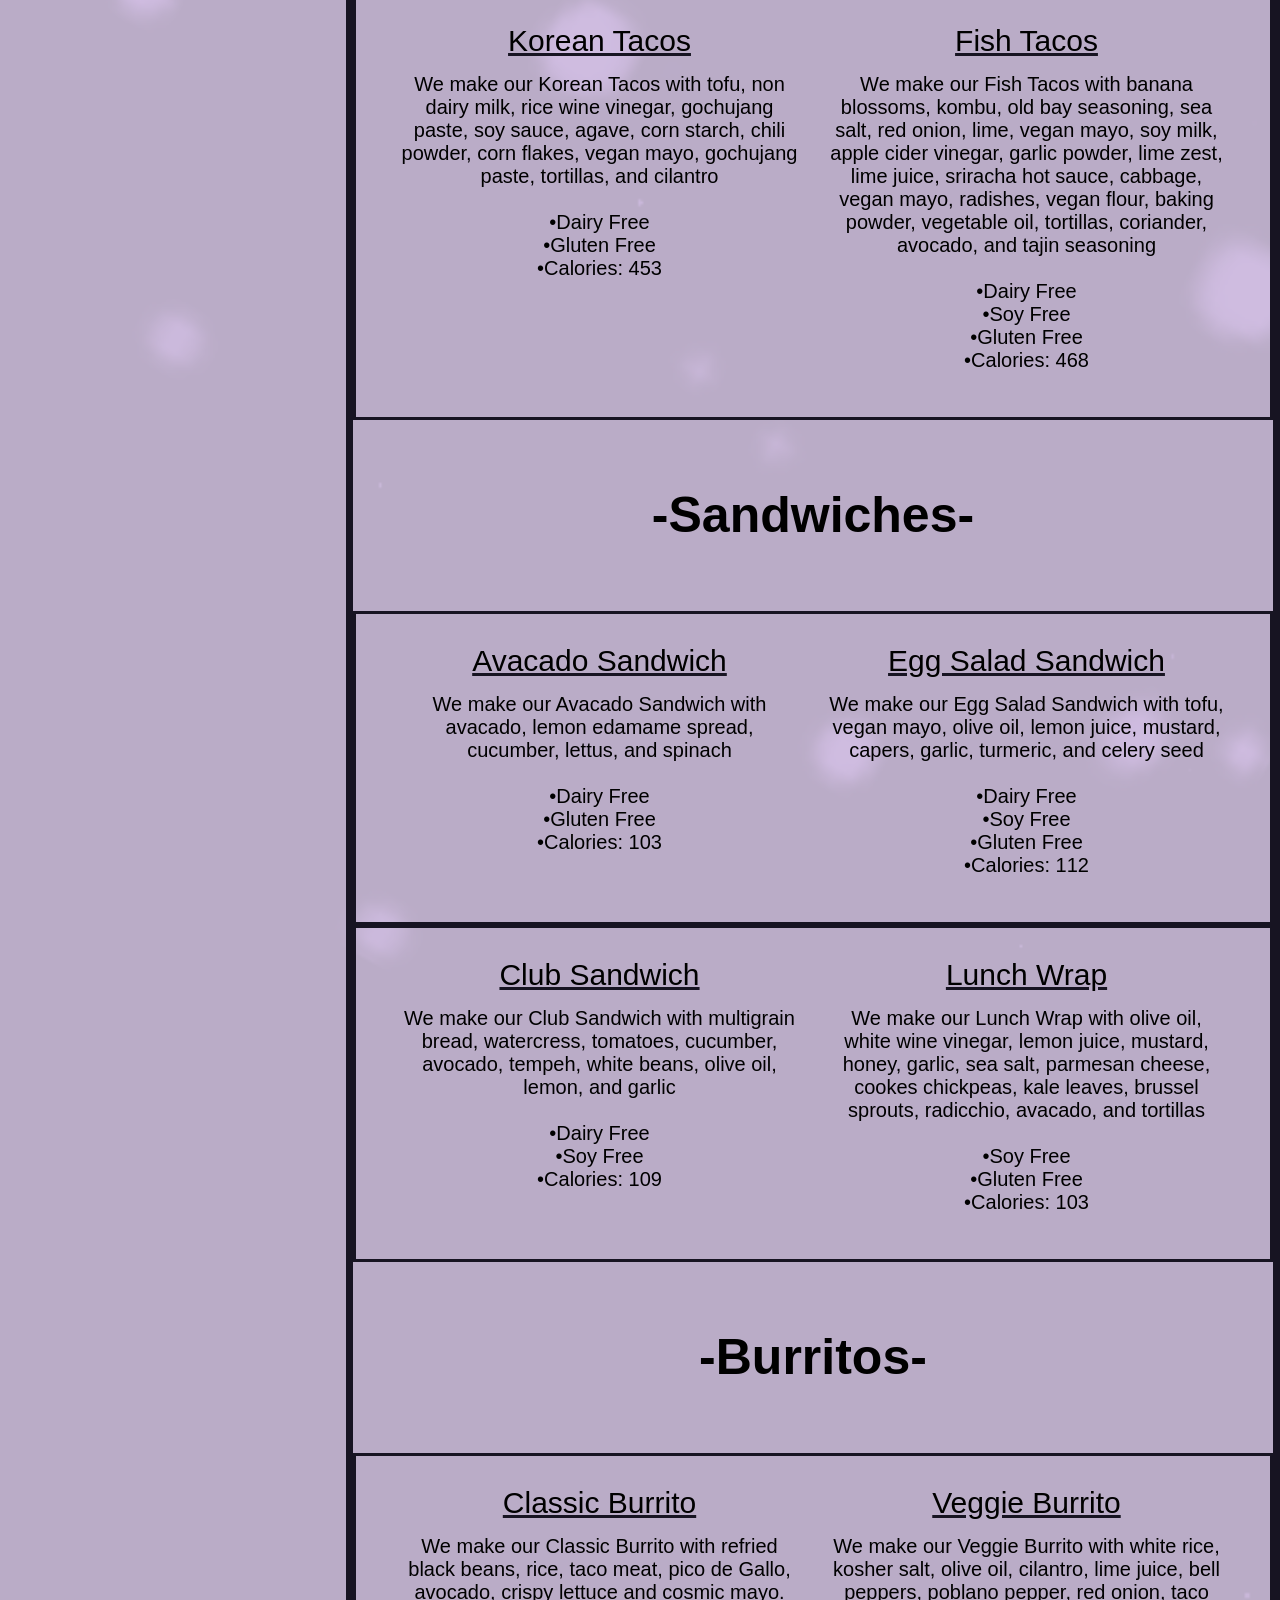
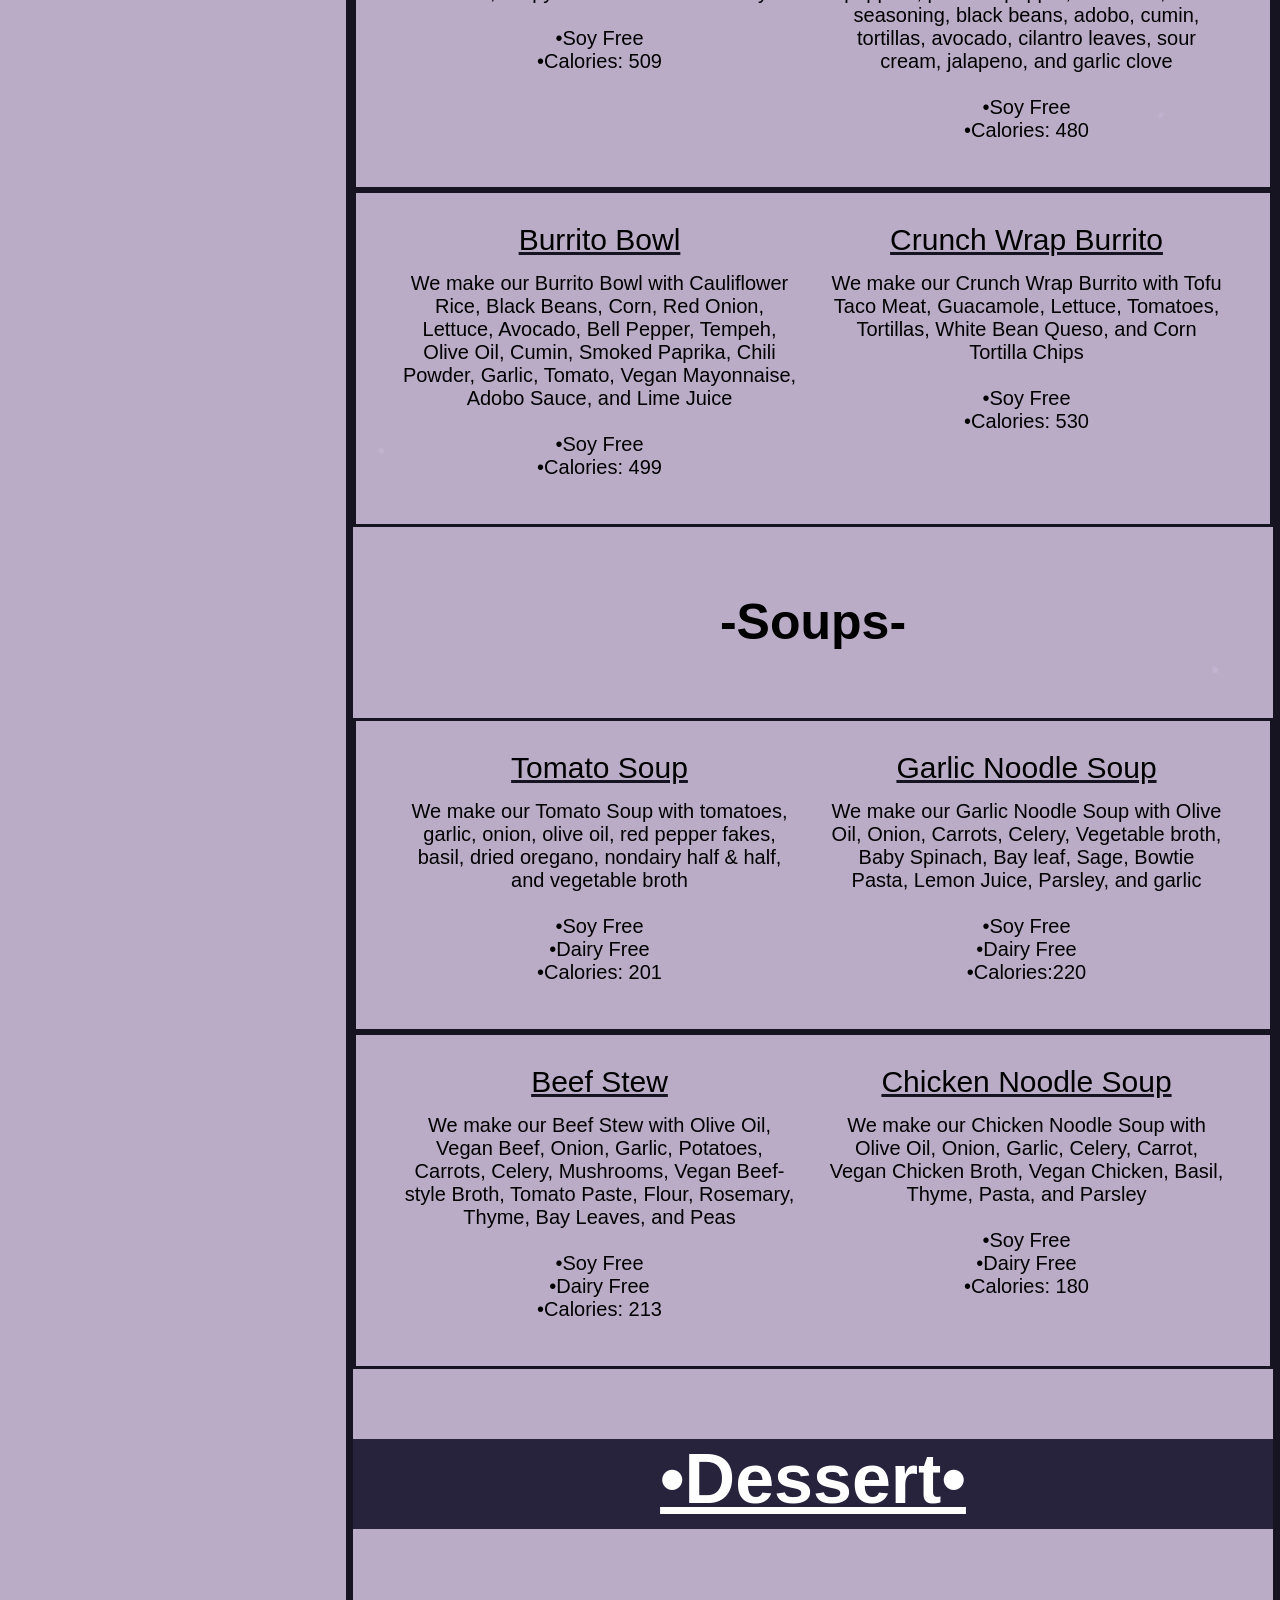
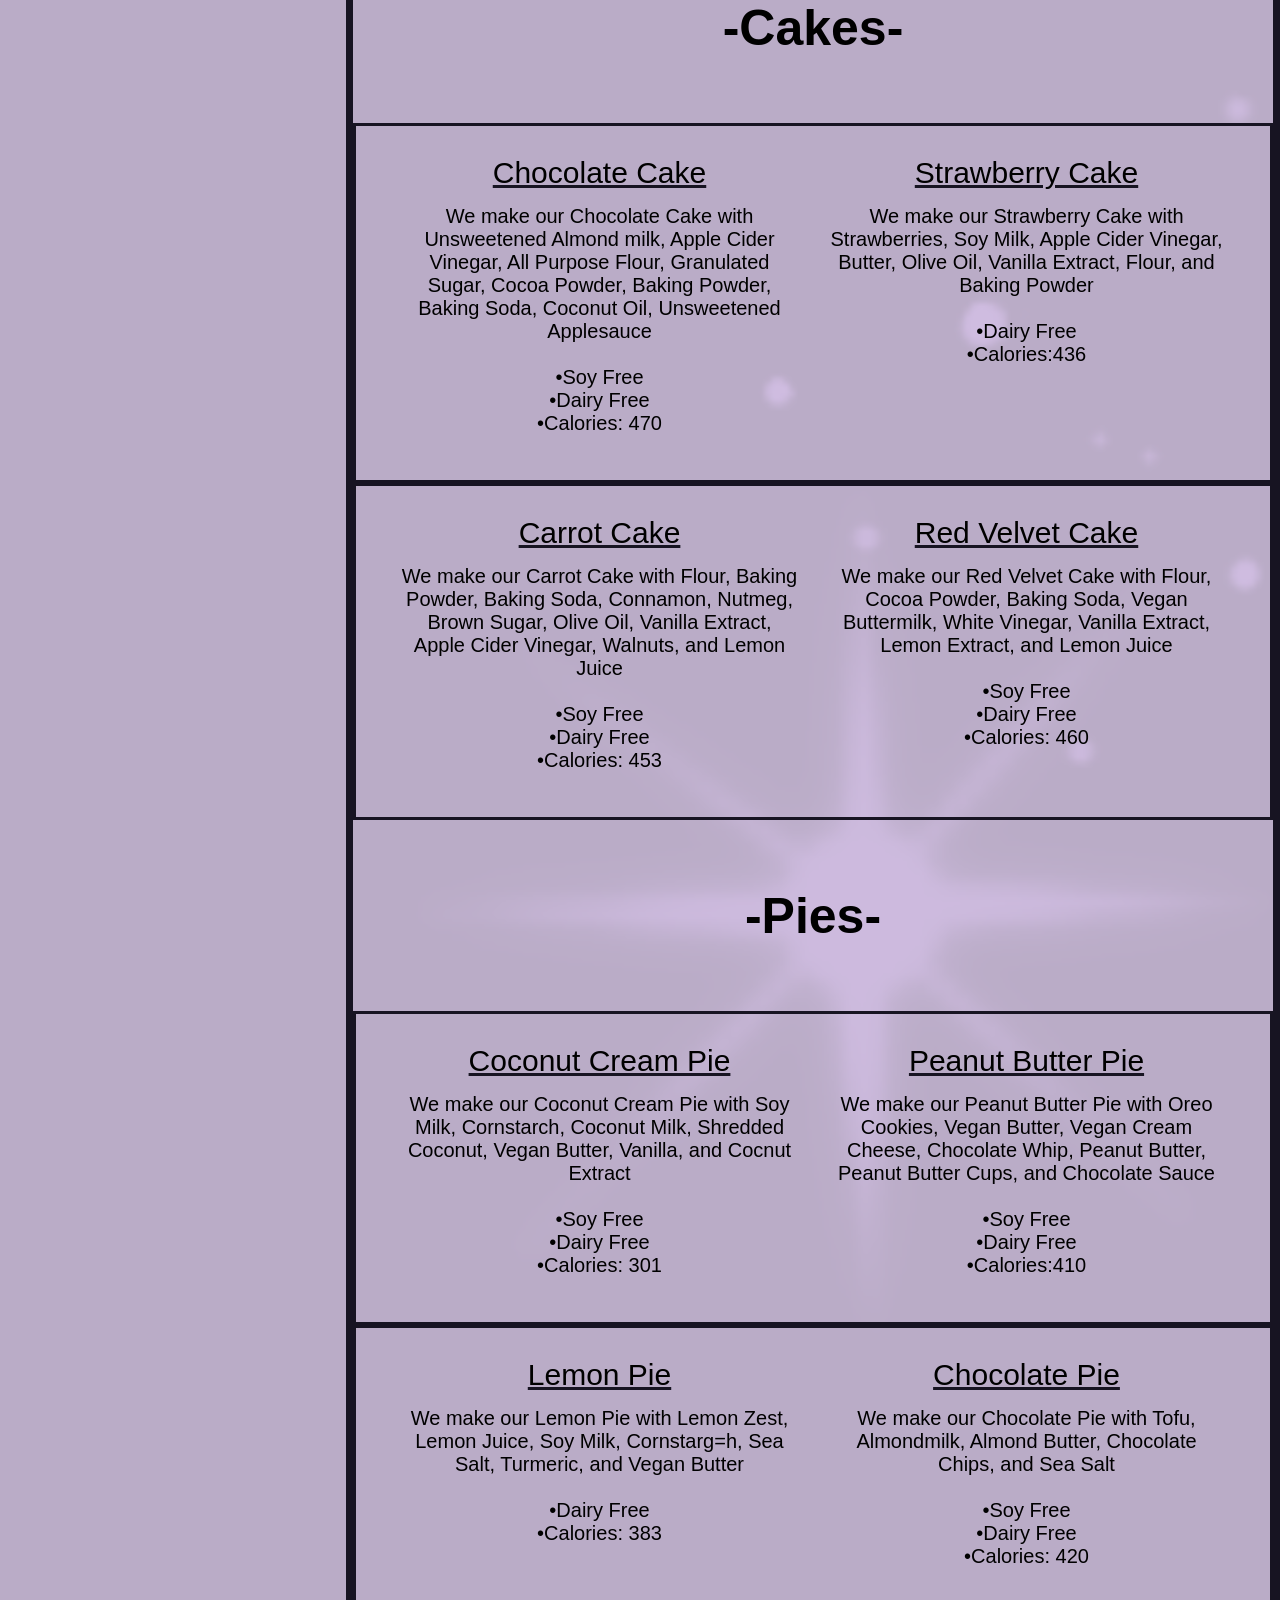
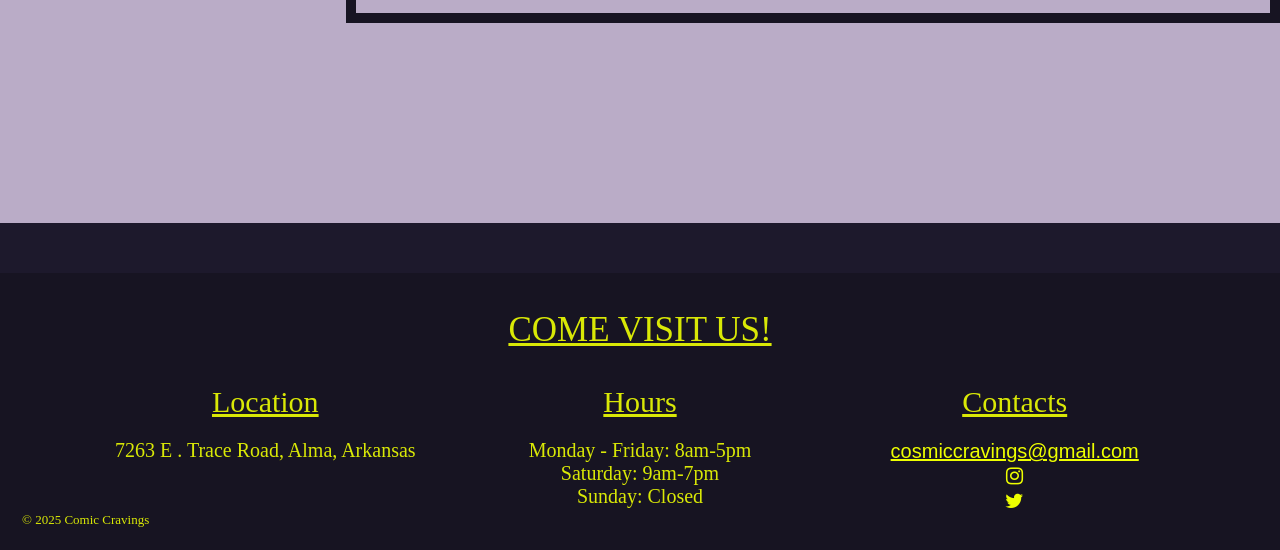
<file: menu.html>
<!DOCTYPE html>
    <html lang="en-us">

    <head>
        <meta charset="UTF-8">
        <meta name="viewport" content="width=device-width, initial-scale=1.0">
        <title>Menu</title>
        <link rel="stylesheet" href="menu.css">
        <link rel="stylesheet" href="https://cdnjs.cloudflare.com/ajax/libs/font-awesome/4.7.0/css/font-awesome.min.css">
        <script src="loading.js"></script>
        <link rel="stylesheet" href="loading.css">
        <link rel="shortcut icon" type="image/png" href="yeahthisisit.png">
        <link rel="stylesheet" href="navbar.css">
        <script src="navbar.js"></script>
    </head>

    <body>
        <div class="slay">
            <div class="l l1"></div>
            <div class="l l2"></div>
            <div class="l l3"></div>
            <div class="l l4"></div>
          </div>
  
       
          <div class="bar">
            <div class="in-mee">
                <p class="mee"><span class="fish">7263 E. Trace Road, Alma, Arkansas</span></p>
                <a href="https://www.instagram.com/ourcosmic_cravings/"><button class="but"><i class="fa fa-instagram"></i></button></a>
                <a href="https://www.twitter.com/cosmic_cravings"><button class="bat"><i class="fa fa-twitter"></i></button></a>
                <p class="marg">
                    479-561-3366
                    <!-- <button class="lern" id="openitModal"><i> Email Sign Up</i></button>
                    <div id="signModal" class="modal">
                        <div class="modal-content">
                            <span class="close">&times;</span>
                            <h2>Put in your Email to Sign Up!</h2>
                            <form>
                                <label for="email">Email:</label>
                                <input type="email" id="email" required><br>


                                <button type="submit">Submit</button>
                            </form>
                        </div>
                    </div> update this when can  -->
                </p>
            </div>
        </div>

      <img src="placeholder.png" width="40%" style="margin-left: 30%;">

        <div class="sticky">
            <ul>
                <li><a href="index.html" class="blr"><img src="dinner.png" alt="home png" class="pngbar" >Home</a></li>
                <li><a href="menu.html" class="blr"><img src="menu.png" alt="menu png" class="pngbar">Menu</a></li>
                <li><a href="store.html" class="blr"><img src="coffeeshop.png" alt="store png" class="pngbar">Online Store</a></li>
                <li><a href="ref.html" class="blr"><img src="refer.png" alt="people png" class="pngbar">Reference Page</a></li>
            </ul>
        </div>

            <img src="moredishes.png" alt="Most ordered dishes" width="100%">
        </div>
        

        <div class="fad-in">
            <div class="rowflex" >
                <div class="leftflex">
                    <div class="boxup">
                        <div class="text">
                            <h1> Vegetable Spring Rolls</h1>
                            <p>Crispy, golden rolls filled with a colorful mix of fresh vegetables and aromatic seasonings, served with a tangy dipping sauce.<br>
                                <h2> •Ingredients•</h2>
                                •Cilantro
                                •Cabbage
                                •Peppers
                                •Carrots
                                •Avocado
                                •Rice Noodles
                                •Beets</p>
                                <h2> •Calories•</h2>
                            690 calories
                        </div>
                        <div class="imagt">
                            <img src="spring rolls.png" alt="Vegetable Spring Rolls">
                        </div>
                    </div>
                </div>
                <div class="leftflex">
                    <div class="boxright">
                        <div class="text">
                            <h1> Veggie Burger</h1>
                            <p>A hearty, plant-based patty made from fresh vegetables, grains, and spices, grilled to perfection and served on a toasted bun with your favorite toppings.                            
                                <h2> •Ingredients•</h2>
                            •Tamari,
                            •Balsamic vinegar
                            •Mirin                             
                            •Smoked paprika
                            •Sriracha
                            •Garlic
                            •Shallots
                            •Crushed walnuts 
                            •Short grain brown rice
                            •Panko bread crumbs
                            •Ground flaxseed 
                            •Lettus 
                            •Tomato
                            •Pickle
                            •Onion
                            •Mayonnaise
                            <h2> •Calories•</h2>
                            752 calories
                            </p>
                        </div>
                        <div class="imagt">
                            <img src="burger.webp" alt="Veggie Burger">
                        </div>
                    </div>
                </div>
            </div>
                <div  class="rowflex">
                <div class="boxdown">
                    <div class="text">
                        <h1> Penne Pasta</h1>
                        <p>Tender penne pasta tossed in a rich, flavorful sauce with herbs, vegetables, and your choice of protein for a satisfying, classic dish.
                            <h2> •Ingredients•</h2>
                            •Penne
                            •Olive oil
                            •Onion
                            •Garlic diced
                            •Dried basil
                            •Dried oregano
                            •Pepper
                            •Red pepper flakes
                            •Tomatoes
                            •Miyokos chive cheese 
                            •Basil leaves
                            <h2> •Calories•</h2>
                            306 calories
                        </p>
                    </div>
                    <div class="imagt">
                        <img src="pasta.webp" alt="Penne Pasta">
                    </div>
                </div>

                <div class="boxund">
                    <div class="text">
                        <h1> Mushroom Soup</h1>
                        <p>A warm, creamy blend of earthy mushrooms simmered with savory herbs and spices, perfect for a comforting, hearty meal.
                            <h2> •Ingredients•</h2>
                            •Raw Cahews
                            •Mushrooms 
                            •Garlic 
                            •Bay leaves 
                            •Rosemary 
                            •Thyme 
                            •Onions 
                            •Dried Mushrooms 
                            •Miso 
                            •Soy Sauce 
                            •Vegan Butter 
                            •Vegetable broth  
                            <h2> •Calories•</h2>
                            203 calories
                        </p>
                    </div>
                    <div class="imagt">
                        <img src="mushroompng.png" alt="Mushroom Soup">
                    </div>
                </div>
            </div>
        </div>

            <div class="fad-in"> 
                <div class="rowflex">
                    <div class="flexleft">
                        <div>
                            <h2 class="drop-header">•Appetisers</h2>
                            <div class="drop-content">
                                <p><div><a href="#rolls">Rolls</a></div>
                                    <div><a href="#salads">Salads</a></div>
                                    <div><a href="#chips">Chips and Dip</a></div>
                                </p>
                            </div>
                        </div>
                        <div>
                            <h2 class="drop-header">•Breakfast</h2>
                            <div class="drop-content">
                                <p>
                                    <div><a href="#pancakes">Pancakes</a></div>
                                    <div><a href="#omeletts">Omeletts</a></div>
                                    <div><a href="#breakburrito">Breakfast Burritos</a></div>
                                </p>
                            </div>
                        </div>
                        <div>
                            <h2 class="drop-header">•Dinner</h2>
                            <div class="drop-content">
                                <p>    
                                    <div><a href="#burgers">Burgers</a></div>
                                    <div><a href="#pastas">Pastas</a></div>
                                    <div><a href="#tacos">Tacos</a></div>
                                    <div><a href="#sandwiches">Sandwiches</a></div>
                                    <div><a href="#burritos">Burritos</a></div>
                                    <div><a href="#soup">Soups</a></div>
                                </p>
                            </div>
                        </div>
                        <div>
                            <h2 class="drop-header">•Dessert</h2> 
                            <div class="drop-content">
                                <p>    
                                    <div><a href="#cakes">Cakes</a></div>
                                    <div><a href="#pies">Pies</a></div>
                                </p>
                            </div>
                        </div>
                    </div>
                    <div class="surround">
                        <h3 style="font-size: 80px;text-align: center; background-color: #171422; color: white; text-decoration: underline; padding-bottom: 10px;">MENU</h3>
                        <div class="flexright">
                            <h3>•Appetisers•</h3>
                            <div>
                                <h4 id="rolls">-Rolls-</h4>
                                <div class="menuoptions">
                                    <div style="flex: 1;">
                                      <div style="text-decoration: underline solid #171422;"> Vegetable Spring Rolls</div>
                                        <div class="menudesc">
                                            We make our Spring Rolls with Cilantro, Cabbage, Peppers, Carrots, Avocado, Glutem Free Rice Noodles, and Beets
                                            and we serve it with your choice of vegan ranch, sweet and sour, buffalo, or our signature cosmic sause.  <br><br>
                                            •Soy Free<br>
                                            •Gluten Free <br>
                                            •Calories: 690
                                        </div>
                                    </div>
                                    <div style="flex: 1;">
                                        <div style="text-decoration: underline solid #171422;"> Egg Rolls</div>
                                          <div class="menudesc">
                                              We make our Egg Rolls with Vegan Egg Roll Wrappers, Tofu,Coleslaw, Garlic, Ginger, Soy Sause, and Seasame Oil
                                              and we serve it with Sweet and Sour and Soy Sause.  <br><br>
                                              •Dairy Free  <br>
                                              •Calories: 720<br>
                                              

                                          </div>
                                    </div>
                                </div>
                                <div class="menuoptions">
                                    <div style="flex: 1;">
                                        <div style="text-decoration: underline solid #171422;"> Pizza Rolls</div>
                                          <div class="menudesc">
                                              We make our Pizza Rolls with Vegan Pizza Dough, Pizza Sauce, Olive Oil, Plant-Based Cheese, and topped with Olives and Vegan Sausage.<br><br>
                                              •Dairy Free  <br>
                                              •Calories: 740
                                          </div>
                                    </div>
                                    <div style="flex: 1;">
                                        <div style="text-decoration: underline solid #171422;"> Summer Rolls</div>
                                          <div class="menudesc">
                                              We make our Summer Rolls with rice paper sheets, green leaf lettuce, avocado, snap peas, sprouts, and cucumber.
                                              and we serve it with our green sause made with green curry paste, coconut cream, cilantro, Garlic, Lime Juice, Seasoned Rice Vinegar,
                                              Sugar, Salt, and Chili Flakes  <br><br>
                                              •Dairy Free<br>
                                              •Gluten Free<br>
                                              •Soy Free<br>
                                              •Calories: 102
                                          </div>
                                    </div>
                                </div>
                                <h4 id="salads">-Salads-</h4>
                                <div class="menuoptions">
                                    <div style="flex: 1;">
                                      <div style="text-decoration: underline solid #171422;"> Lentil Salad</div>
                                        <div class="menudesc">
                                            We make our Lentil Salad with Dry Lentils, Cherry Tomatoes, Cucumber, Bell Pepper, Red Onion, Garlic, Basil, Olive Oil, Lemon, and Cumin
                                            and we serve it with your choice of vegan ranch or vegan ceasar Dressing.  <br><br>
                                            •soy Free<br>
                                            •Gluten Free <br>
                                            •Calories: 120
                                        </div>
                                    </div>
                                    <div style="flex: 1;">
                                        <div style="text-decoration: underline solid #171422;"> Roasted Cauliflower Salad</div>
                                          <div class="menudesc">
                                              We make our Roasted Cauliflower Salad with cauliflower, olive oil, farro, dry farro, Lacinato kale, raisins, scallions, sliced almonds, Sunflower Seeds
                                              Olive Oil, Apple Cider Vinegar, Maple Syrup, Turmeric, Yellow Curry Powder, Cumin, and Garlic
                                                And we serve it with your choice of Sweer and Sour or Soy Sause. <br><br>
                                                •Gluten Free<br>
                                                •Calories: 128
                                          </div>
                                    </div>
                                </div>
                                <div class="menuoptions">
                                    <div style="flex: 1;">
                                      <div style="text-decoration: underline solid #171422;"> Soba Noodle Salad</div>
                                        <div class="menudesc">
                                            We make our Soba Noodle Salad with gluten-free buckwheat soba noodles, cucumber, Bok Choy, 
                                            bell pepper, snow peas, green onion, dill, cilantro, mint, and toasted sesame seeds
                                            and we serve it with your choice of vegan ranch, seasame dressing, or Vegan Ceasar Dressing.  <br><br>
                                            •Soy Free<br>
                                            •Gluten Free <br>
                                            •Calories: 108
                                        </div>
                                    </div>
                                    <div style="flex: 1;">
                                        <div style="text-decoration: underline solid #171422;"> Vegan Tossed Salad</div>
                                          <div class="menudesc">
                                              We make our Vegan Tossed Salad with romaine lettuce and red baby butter lettuce, shredded carrots, red onion slivers, tangy pepperoncini, and cool cucumber
                                                And we serve it with your choice of vegan Ranch, vegan ceasar, or Seasame Dressing. <br><br>
                                                •Soy Free<br>
                                                •Dairy Free<br>
                                                •Gluten Free<br>
                                                •Calories: 128
                                          </div>
                                    </div>
                                </div>
                                <h4 id="chips">-Chips and Dip-</h4>
                                <div class="menuoptions">
                                    <div style="flex: 1;">
                                      <div style="text-decoration: underline solid #171422;"> Sour Cream and Onion Dip</div>
                                        <div class="menudesc">
                                            We make our Sour Cream and Onion Dip with vegan sour cream, white onion, garlic powder, onion powder, nutritional yeast, low-sodium soy sauce, and green onions <br><br>
                                            •Dairy Free<br>
                                            •Gluten Free <br>
                                            •Calories: 153
                                        </div>
                                    </div>
                                    <div style="flex: 1;">
                                        <div style="text-decoration: underline solid #171422;"> Cosmic 7-Layer Dip</div>
                                          <div class="menudesc">
                                              We make our signature Cosmic 7-Layer Dip with vegetarian refried beans, Vegan Mexican Cheese Spread, Bell Pepper, Olives, Cilantro, 
                                            avacados, lime, sea salt, cherry tomatoes, red onion, and lime juice<br><br>
                                                •Soy Free<br>
                                                •Gluten Free<br>
                                                •Calories: 201
                                          </div>
                                    </div>
                                </div>
                            </div>
                            <h3>•Breakfast•</h3>
                            <div>
                                <h4 id="pancakes">-Pancakes-</h4>
                                <div class="menuoptions">
                                    <div style="flex: 1;">
                                      <div style="text-decoration: underline solid #171422;"> Classic Pancakes</div>
                                        <div class="menudesc">
                                            We make our classic pancakes with flour, organic sugar, baking powder, salt, non-dairy milk, apple cider vinegar, vanilla,
                                            and we serve it with your choice of maple, strawberry, or blueberry syrup and penut butter <br><br>
                                            •Soy Free<br>
                                            •Dairy Free<br>
                                            •Calories: 290
                                        </div>
                                    </div>
                                    <div style="flex: 1;">
                                        <div style="text-decoration: underline solid #171422;"> Blueberry Pancakes</div>
                                          <div class="menudesc">
                                              We make our Blueberry Pancakes with Dairy Free Milk, Apple Cider Vinegar, Flour, Vegan Butter, and Blueberries
                                              and we serve it with your choice of maple, strawberry, or blueberry syrup and penut butter <br><br>
                                              •Soy Free<br>
                                              •Dairy Free<br>
                                              •Calories: 295
                                          </div>
                                      </div>
                                </div>
                                <div class="menuoptions">
                                    <div style="flex: 1;">
                                      <div style="text-decoration: underline solid #171422;"> Banana Pancakes</div>
                                        <div class="menudesc">
                                            We make our Banana Pancakes with Bananas, Soy Milk, Canola oil, Sugar, Vanilla, Flour, and Baking Powder
                                            and we serve it with your choice of maple, strawberry, or blueberry syrup and penut butter <br><br>
                                            •Soy Free<br>
                                            •Calories: 285
                                        </div>
                                    </div>
                                    <div style="flex: 1;">
                                        <div style="text-decoration: underline solid #171422;"> Raspberry Pancakes</div>
                                          <div class="menudesc">
                                              We make our Raspberry Pancakes with Non Dairy Milk, Apple Cider Vinegar, Lemon Juice and Zest, Maple Syrup, Flour, Baking Powder, Raspberries, and Coconut Oil.
                                              and we serve it with your choice of maple, strawberry, or blueberry syrup and penut butter <br><br>
                                              •Soy Free<br>
                                              •Dairy Free<br>
                                              •Calories: 290
                                          </div>
                                      </div>
                                </div>
                                <div class="menuoptions">
                                    <div style="flex: 1;">
                                      <div style="text-decoration: underline solid #171422;"> Cinnamon Roll Pancakes</div>
                                        <div class="menudesc">
                                            We make our Cinnamon Roll Pancakes with Non-dairy Milk, Vegan Butter, Sugar, Flour, Brown Sugar, and Cinnamon
                                            and we serve it with our Cinnamon Swirl Sause <br><br>
                                            •Soy Free<br>
                                            •Calories: 285
                                        </div>
                                    </div>
                                </div>
                               
                                <h4 id="omeletts">-Omeletts-</h4>
                                <div class="menuoptions">
                                    <div style="flex: 1;">
                                      <div style="text-decoration: underline solid #171422;"> Classic Omlette</div>
                                        <div class="menudesc">
                                            We make our Classic Omlette with Tofu, Dairy Free Milk, Vegetable Oil, Rice Starch, Potato Starch, Sea Salt, Vegan Butter, Baby Spinach, Vegan Cheese, Chives, and Black Pepper <br><br>
                                            •Soy Free<br>
                                            •Dairy Free<br>
                                            •Calories: 285
                                        </div>
                                    </div>
                                    <div style="flex: 1;">
                                        <div style="text-decoration: underline solid #171422;"> Chickpea Omlette</div>
                                          <div class="menudesc">
                                              We make our Chickpea Omlette with Chickpea Flour, Onions, Peppers, Mushrooms, Broccoli, Kale, Vegan Cheese, Vegan Bacon, and Olive Oil  <br><br>
                                              •Soy Free<br>
                                              •Gluten Free<br>
                                              •Dairy Free<br>
                                              •Calories: 320
                                          </div>
                                      </div>
                                </div>
                                <h4 id="breakburrito">-Breakfast Burritos-</h4>
                                <div class="menuoptions">
                                    <div style="flex: 1;">
                                      <div style="text-decoration: underline solid #171422;"> Queso Breakfast Burrito</div>
                                        <div class="menudesc">
                                            We make our Queso Burrito with Vegan Cheese Raw Cashews, Salsa, Jalapenos, Olive Oil, Russet Potatoes, Sweet Potatoes, Salt, Black Pepper, Hash Browns, Red Bell Pepper, Garlic, Pinto Beans, Tofu, Yeast, Turmeric, served on Gluten Free Torillas <br><br>
                                            •Soy Free<br>
                                            •Gluten Free<br>
                                            •Dairy Free<br>
                                            •Calories: 370
                                        </div>
                                    </div>
                                    <div style="flex: 1;">
                                        <div style="text-decoration: underline solid #171422;"> Classic Breakfast Burrito </div>
                                          <div class="menudesc">
                                              We make our Origional Breakfast Burrito with Dairy Free Milk, Vegan Butter, Red Onion, Turmeric Powder, Tofu, Salt, Soy Sauce, Garlic, Onion Powder, Olive Oil, Hash Browns, Kale, Black Beans, Vegan Cheese, Salsa, Gluten Free Tortillas  <br><br>
                                              •Gluten Free<br>
                                              •Dairy Free<br>
                                              •Calories: 320
                                          </div>
                                      </div>
                                </div>
                            </div>
                            <h3>•Dinner•</h3>
                            
                            <div>
                                <h4 id="burgers">-Burgers-</h4>
                                <div class="menuoptions">
                                    <div style="flex: 1;">
                                      <div style="text-decoration: underline solid #171422;"> Classic Burger</div>
                                        <div class="menudesc">
                                            We make our Classic Burger with Shiitake Mushrooms, Portobello Mushrooms, Tamari, Balsamic Vinegar, Mirin, Smoked Paprika, Sriracha, Garlic, Shallots, Walnuts, Brown Rice, Panko Bread Crumbs, and Ground Flaxseed <br><br>
                                            •Soy Free<br>
                                            •Dairy Free<br>
                                            •Calories: 830
                                        </div>
                                    </div>
                                    <div style="flex: 1;">
                                        <div style="text-decoration: underline solid #171422;"> Western Bacon Cheeseburger</div>
                                          <div class="menudesc">
                                              We make our Western Bacon Burger with Plant-based burger patty, vegan bacon, american cheese, homeaid Barbaque Sauce, Onion Rings, Breadcrums, flour, hot sauce, and apple cider vinegar <br><br>
                                              •Soy Free<br>
                                              •Calories: 940
                                          </div>
                                      </div>
                                </div>
                                <div class="menuoptions">
                                    <div style="flex: 1;">
                                      <div style="text-decoration: underline solid #171422;"> Texas Toast Garlic Cheeseburger</div>
                                        <div class="menudesc">
                                            We make our Texas Toast Garlic Cheeseburger with Plant-based patty, American cheese, Homeaid Barbaque, Olive Oil, Vegan Butter, Parsley, Garlic, Onions, Plant based Milk, Apple Cider Vinegar, Hot Sauce, Flour, and Cornstarch  <br><br>
                                            •Soy Free<br>
                                            •Calories: 959
                                        </div>
                                    </div>
                                    <div style="flex: 1;">
                                        <div style="text-decoration: underline solid #171422;"> French Onion Burger</div>
                                          <div class="menudesc">
                                              We make our French Onin Burger with American Cheese, Onion, Plant-Based Patties, Vegan Worcestershire Sauce, Parsley, Onion Powder, Celery Salt, Garlic, Smoked Paprika, Mayo, Mustard, White Wine Vinegar, and White Pepper <br><br>
                                              •Soy Free<br>
                                              •Calories: 860
                                          </div>
                                      </div>
                                </div>
                                <div class="menuoptions">
                                    <div style="flex: 1;">
                                      <div style="text-decoration: underline solid #171422;"> Jalapeno Popper Burger</div>
                                        <div class="menudesc">
                                            We make our Plant-based Patty, American Cheese, Jalapeno, Coconut Strips, Soy Sauce, Smoked Paprika, Liquid Smoke, Garlic Powder, Cayenne Powder, Maple Syrup, and Vegan Cream Cheese  <br><br>
                                            •Calories: 830
                                        </div>
                                    </div>
                                    <div style="flex: 1;">
                                        <div style="text-decoration: underline solid #171422;"> Cosmic Melt Burger</div>
                                          <div class="menudesc">
                                              We make our Cosmic Melt Burger with Texas Toast, American Cheese, Plant-Based Patty, Vegan Mayo, Mustard, Vinegar, Onion Powder, Garlic Powder, Onions, Vegan Butter, Olive Oil, Balsamic Vinegar, and Vegan Beef Broth <br><br>
                                              •Soy Free<br>
                                              •Calories: 875
                                          </div>
                                      </div>
                                </div>
                            

                                <h4 id="pastas">-Pastas-</h4>
                                <div class="menuoptions">
                                    <div style="flex: 1;">
                                      <div style="text-decoration: underline solid #171422;"> Turkish Pasta</div>
                                        <div class="menudesc">
                                            We make our Turkish Pasta Penne, Cherry Tomatoes, Parsley, Onions, Curry Powder, Onion Powder, Smoked Paprika, Garlic Cloves, Tomato Paste, Plant-Based Meat, Vegan Worcestershire Sauce, Vegan Beef Broth, Vegan Yogurt, Garlic Cloves, Lemon Juice, Vegan Butter, Smoked Paprika  <br><br>
                                            •Dairy Free<br>
                                            •Soy Free<br>
                                            •Gluten Free<br>
                                            •Calories: 603<br>
                                        </div>
                                    </div>
                                    <div style="flex: 1;">
                                        <div style="text-decoration: underline solid #171422;"> Fetteccuine Alfredo</div>
                                          <div class="menudesc">
                                              We make our Fetteccuine Alfredo with Fettuccine, Vegan Butter, Garlic, Tofu, Cashew Cream, Tofu, Plant-Based Milk, Vegan Parmesan, Italian Seasoning, Lemon Juice, and Parsley <br><br>
                                              •Soy Free<br>
                                              •Gluten Free<br>
                                              •Calories: 875
                                          </div>
                                    </div>
                                </div>
                                <h4 id="tacos">-Tacos-</h4>
                                <div class="menuoptions">
                                    <div style="flex: 1;">
                                        <div style="text-decoration: underline solid #171422;"> Classic Tacos</div>
                                        <div class="menudesc">
                                            We make our Classic Tacos with onions, Olive Oil, garlic, cayenne pepper, chili flakes, cumin, blackbeans, pico de gallo salsa, tahini sauce, lettuce, avacados, and wheat torillas  <br><br>
                                            •Dairy Free<br>
                                            •Soy Free<br>
                                            •Gluten Free<br>
                                            •Calories: 403<br>
                                        </div>
                                        
                                    </div>
                                    <div style="flex: 1;">
                                        <div style="text-decoration: underline solid #171422;"> Street Tacos</div>
                                        <div class="menudesc">
                                            We make our Street Tacos with chile powder, oregano, garlic, cumin, soy sauce, lime juice, tomatoes, onion, sea salt, jalapeno, mayo, and guacamole <br><br>
                                            •Dairy Free<br>
                                            •Soy Free<br>
                                            •Gluten Free<br>
                                            •Calories: 418
                                        </div>
                                    </div>
                                </div>
                                <div class="menuoptions">
                                    <div style="flex: 1;">
                                        <div style="text-decoration: underline solid #171422;"> Shrimp Tacos</div>
                                        <div class="menudesc">
                                            We make our Shrimp Tacos with vegan king prawn, corn tortillas, coleslaw, neutral oil, lime, gluten-free flour, garlic powder, onion powder, vegan egg, plant based milk, aplle cider vinegar, mayo, sriracha, and ketchup <br><br>
                                            •Dairy Free<br>
                                            •Soy Free<br>
                                            •Gluten Free<br>
                                            •Calories: 453<br>
                                        </div>
                                    </div>
                                    <div style="flex: 1;">
                                        <div style="text-decoration: underline solid #171422;"> Taco Bowl</div>
                                        <div class="menudesc">
                                            We make our Taco Bowl with pecans, amino acid, bell pepper, onion, garlic, taco seasoning, cauliflower rice, olive oil, lime juice, cilantro, vegan sour cream, vegan cheese, black beans, blackened corn, cherry tomatoes, tortilla chips, and lime slices <br><br>
                                            •Dairy Free<br>
                                            •Soy Free<br>
                                            •Gluten Free<br>
                                            •Calories: 448
                                        </div>
                                    </div>
                                </div>
                                <div class="menuoptions">
                                    <div style="flex: 1;">
                                        <div style="text-decoration: underline solid #171422;"> Korean Tacos</div>
                                            <div class="menudesc">
                                                We make our Korean Tacos with tofu, non dairy milk, rice wine vinegar, gochujang paste, soy sauce, agave, corn starch, chili powder, corn flakes, vegan mayo, gochujang paste, tortillas, and cilantro <br><br>
                                                •Dairy Free<br>
                                                •Gluten Free<br>
                                                •Calories: 453<br>
                                            </div>
                                    </div>        
                                        <div style="flex: 1;">
                                            <div style="text-decoration: underline solid #171422;"> Fish Tacos </div>
                                                <div class="menudesc">
                                                    We make our Fish Tacos with banana blossoms, kombu, old bay seasoning, sea salt, red onion, lime, vegan mayo, soy milk, apple cider vinegar, garlic powder, lime zest, lime juice, sriracha hot sauce, cabbage, vegan mayo, radishes, vegan flour, baking powder, vegetable oil, tortillas, coriander, avocado, and tajin seasoning <br><br>
                                                    •Dairy Free<br>
                                                    •Soy Free<br>
                                                    •Gluten Free<br>
                                                    •Calories: 468<br>
                                                </div>
                                         
                                        </div>
                                    </div>
                                </div>
                                <h4 id="sandwiches">-Sandwiches-</h4>
                                <div class="menuoptions">
                                    <div style="flex: 1;">
                                        <div style="text-decoration: underline solid #171422;"> Avacado Sandwich</div>
                                            <div class="menudesc">
                                                We make our Avacado Sandwich with avacado, lemon edamame spread, cucumber, lettus, and spinach <br><br>
                                                •Dairy Free<br>
                                                •Gluten Free<br>
                                                •Calories: 103<br>
                                            </div>
                                    </div>        
                                        <div style="flex: 1;">
                                            <div style="text-decoration: underline solid #171422;"> Egg Salad Sandwich </div>
                                                <div class="menudesc">
                                                    We make our Egg Salad Sandwich with tofu, vegan mayo, olive oil, lemon juice, mustard, capers, garlic, turmeric, and celery seed <br><br>
                                                    •Dairy Free<br>
                                                    •Soy Free<br>
                                                    •Gluten Free<br>
                                                    •Calories: 112<br>
                                                </div>
                                         
                                        </div>
                                    
                                </div>
                                <div class="menuoptions">
                                    <div style="flex: 1;">
                                        <div style="text-decoration: underline solid #171422;"> Club Sandwich</div>
                                            <div class="menudesc">
                                                We make our Club Sandwich with multigrain bread, watercress, tomatoes, cucumber, avocado, tempeh, white beans, olive oil, lemon, and garlic <br><br>
                                                •Dairy Free<br>
                                                •Soy Free<br>
                                                •Calories: 109<br>
                                            </div>
                                    </div>        
                                        <div style="flex: 1;">
                                            <div style="text-decoration: underline solid #171422;"> Lunch Wrap </div>
                                                <div class="menudesc">
                                                    We make our Lunch Wrap with olive oil, white wine vinegar, lemon juice, mustard, honey, garlic, sea salt, parmesan cheese, cookes chickpeas, kale leaves, brussel sprouts, radicchio, avacado, and tortillas <br><br>
                                                    •Soy Free<br>
                                                    •Gluten Free<br>
                                                    •Calories: 103<br>
                                                </div>
                                         
                                        </div>
                                    
                                </div>
                                <h4 id="burritos">-Burritos-</h4>
                                <div class="menuoptions">
                                    <div style="flex: 1;">
                                        <div style="text-decoration: underline solid #171422;"> Classic Burrito</div>
                                            <div class="menudesc">
                                                We make our Classic Burrito with refried black beans, rice, taco meat, pico de Gallo, avocado, crispy lettuce and cosmic mayo.  <br><br>
                                                •Soy Free<br>
                                                •Calories: 509<br>
                                            </div>
                                    </div>        
                                        <div style="flex: 1;">
                                            <div style="text-decoration: underline solid #171422;"> Veggie Burrito </div>
                                                <div class="menudesc">
                                                    We make our Veggie Burrito with white rice, kosher salt, olive oil, cilantro, lime juice, bell peppers, poblano pepper, red onion, taco seasoning, black beans, adobo, cumin, tortillas, avocado, cilantro leaves, sour cream, jalapeno, and garlic clove  <br><br>
                                                    •Soy Free<br>
                                                    •Calories: 480<br>
                                                </div>
                                         
                                        </div>
                                    
                                </div>
                                <div class="menuoptions">
                                    <div style="flex: 1;">
                                        <div style="text-decoration: underline solid #171422;"> Burrito Bowl</div>
                                            <div class="menudesc">
                                                We make our Burrito Bowl with Cauliflower Rice, Black Beans, Corn, Red Onion, Lettuce, Avocado, Bell Pepper, Tempeh, Olive Oil, Cumin, Smoked Paprika, Chili Powder, Garlic, Tomato, Vegan Mayonnaise, Adobo Sauce, and Lime Juice <br><br>
                                                •Soy Free<br>
                                                •Calories: 499<br>
                                            </div>
                                    </div>        
                                        <div style="flex: 1;">
                                            <div style="text-decoration: underline solid #171422;"> Crunch Wrap Burrito </div>
                                                <div class="menudesc">
                                                    We make our Crunch Wrap Burrito with Tofu Taco Meat, Guacamole, Lettuce, Tomatoes, Tortillas, White Bean Queso, and Corn Tortilla Chips <br><br>
                                                    •Soy Free<br>
                                                    •Calories: 530<br>
                                                </div>
                                         
                                        </div>
                                    
                                </div>
                                <h4 id="soup">-Soups-</h4>
                                <div class="menuoptions">
                                    <div style="flex: 1;">
                                        <div style="text-decoration: underline solid #171422;"> Tomato Soup</div>
                                            <div class="menudesc">
                                                We make our Tomato Soup with tomatoes, garlic, onion, olive oil, red pepper fakes, basil, dried oregano, nondairy half & half, and vegetable broth <br><br>
                                                •Soy Free<br>
                                                •Dairy Free<br>
                                                •Calories: 201<br>
                                            </div>
                                    </div>        
                                        <div style="flex: 1;">
                                            <div style="text-decoration: underline solid #171422;"> Garlic Noodle Soup </div>
                                                <div class="menudesc">
                                                    We make our Garlic Noodle Soup with Olive Oil, Onion, Carrots, Celery, Vegetable broth, Baby Spinach, Bay leaf, Sage, Bowtie Pasta, Lemon Juice, Parsley, and garlic <br><br>
                                                    •Soy Free<br>
                                                    •Dairy Free<br>
                                                    •Calories:220<br>
                                                </div>
                                         
                                        </div>
                                    
                                </div>
                                <div class="menuoptions">
                                    <div style="flex: 1;">
                                        <div style="text-decoration: underline solid #171422;"> Beef Stew</div>
                                            <div class="menudesc">
                                                We make our Beef Stew with Olive Oil, Vegan Beef, Onion, Garlic, Potatoes, Carrots, Celery, Mushrooms, Vegan Beef-style Broth, Tomato Paste, Flour, Rosemary, Thyme, Bay Leaves, and Peas  <br><br>
                                                •Soy Free<br>
                                                •Dairy Free<br>
                                                •Calories: 213<br>
                                            </div>
                                    </div>        
                                        <div style="flex: 1;">
                                            <div style="text-decoration: underline solid #171422;"> Chicken Noodle Soup </div>
                                                <div class="menudesc">
                                                    We make our Chicken Noodle Soup with Olive Oil, Onion, Garlic, Celery, Carrot, Vegan Chicken Broth, Vegan Chicken, Basil, Thyme, Pasta, and Parsley <br><br>
                                                    •Soy Free<br>
                                                    •Dairy Free<br>
                                                    •Calories: 180<br>
                                                </div>
                                         
                                        </div>
                                    
                                </div>
                            </div>
                            <h3>•Dessert•</h3>
                            <div>
                                <h4 id="cakes">-Cakes-</h4>
                                <div class="menuoptions">
                                    <div style="flex: 1;">
                                        <div style="text-decoration: underline solid #171422;"> Chocolate Cake</div>
                                            <div class="menudesc">
                                                We make our Chocolate Cake with Unsweetened Almond milk, Apple Cider Vinegar, All Purpose Flour, Granulated Sugar, Cocoa Powder, Baking Powder, Baking Soda, Coconut Oil, Unsweetened Applesauce <br><br>
                                                •Soy Free<br>
                                                •Dairy Free<br>
                                                •Calories: 470<br>
                                            </div>
                                    </div>        
                                        <div style="flex: 1;">
                                            <div style="text-decoration: underline solid #171422;"> Strawberry Cake </div>
                                                <div class="menudesc">
                                                    We make our Strawberry Cake with Strawberries, Soy Milk, Apple Cider Vinegar, Butter, Olive Oil, Vanilla Extract, Flour, and Baking Powder <br><br>
                                                    •Dairy Free<br>
                                                    •Calories:436<br>
                                                </div>
                                         
                                        </div>
                                    
                                </div>
                                <div class="menuoptions">
                                    <div style="flex: 1;">
                                        <div style="text-decoration: underline solid #171422;"> Carrot Cake </div>
                                            <div class="menudesc">
                                                We make our Carrot Cake with Flour, Baking Powder, Baking Soda, Connamon, Nutmeg, Brown Sugar, Olive Oil, Vanilla Extract, Apple Cider Vinegar, Walnuts, and Lemon Juice  <br><br>
                                                •Soy Free<br>
                                                •Dairy Free<br>
                                                •Calories: 453<br>
                                            </div>
                                    </div>        
                                        <div style="flex: 1;">
                                            <div style="text-decoration: underline solid #171422;"> Red Velvet Cake </div>
                                                <div class="menudesc">
                                                    We make our Red Velvet Cake with Flour, Cocoa Powder, Baking Soda, Vegan Buttermilk, White Vinegar, Vanilla Extract, Lemon Extract, and Lemon Juice <br><br>
                                                    •Soy Free<br>
                                                    •Dairy Free<br>
                                                    •Calories: 460<br>
                                                </div>
                                         
                                        </div>
                                    
                                </div>
                                <h4 id="pies">-Pies-</h4>
                                <div class="menuoptions">
                                    <div style="flex: 1;">
                                        <div style="text-decoration: underline solid #171422;"> Coconut Cream Pie</div>
                                            <div class="menudesc">
                                                We make our Coconut Cream Pie with Soy Milk, Cornstarch, Coconut Milk, Shredded Coconut, Vegan Butter, Vanilla, and Cocnut Extract <br><br>
                                                •Soy Free<br>
                                                •Dairy Free<br>
                                                •Calories: 301<br>
                                            </div>
                                    </div>        
                                        <div style="flex: 1;">
                                            <div style="text-decoration: underline solid #171422;"> Peanut Butter Pie </div>
                                                <div class="menudesc">
                                                    We make our Peanut Butter Pie with Oreo Cookies, Vegan Butter, Vegan Cream Cheese, Chocolate Whip, Peanut Butter, Peanut Butter Cups, and Chocolate Sauce <br><br>
                                                    •Soy Free<br>
                                                    •Dairy Free<br>
                                                    •Calories:410<br>
                                                </div>
                                         
                                        </div>
                                    
                                </div>
                                <div class="menuoptions">
                                    <div style="flex: 1;">
                                        <div style="text-decoration: underline solid #171422;"> Lemon Pie </div>
                                            <div class="menudesc">
                                                We make our Lemon Pie with Lemon Zest, Lemon Juice, Soy Milk, Cornstarg=h, Sea Salt, Turmeric, and Vegan Butter  <br><br>
                                                •Dairy Free<br>
                                                •Calories: 383<br>
                                            </div>
                                    </div>        
                                        <div style="flex: 1;">
                                            <div style="text-decoration: underline solid #171422;"> Chocolate Pie </div>
                                                <div class="menudesc">
                                                    We make our Chocolate Pie with Tofu, Almondmilk, Almond Butter, Chocolate Chips, and Sea Salt <br><br>
                                                    •Soy Free<br>
                                                    •Dairy Free<br>
                                                    •Calories: 420<br>
                                                </div>
                                         
                                        </div>
                                    
                                </div>
                            </div>
                        </div>
                    </div>
                </div>
            </div>

            <div class="footercontainer">
                <div class="footerhead" >
                    <div class="footer">
                        <div class="footertxt" >
                            <p style="text-decoration: underline; text-align: center; font-size: 35px;"> COME VISIT US!</p>
                            <div style="display: flex; flex-direction: row;">
                                <div style="flex:1">
                                    <h10 style="text-decoration: underline; font-size: 30px;"> Location</h10>
                                    <p style="font-size: 20px;">7263 E . Trace Road, Alma, Arkansas</p>
                                    
                                    <p style="text-align: left; margin-left:20px; font-size: 13px; margin-top: 50px;">© 2025 Comic Cravings</p> </p>
                                
                                </div>
                                <div>
                                    <h9 style="text-decoration: underline; font-size: 30px;">Hours</h9>
                                    <p> Monday - Friday: 8am-5pm <br>
                                        Saturday: 9am-7pm <br>
                                        Sunday: Closed
                                </div>
                                <div style="flex:1">
                                    <h9 style="text-decoration: underline; font-size: 30px;">Contacts</h9>
                                    <p><a href="https://mail.google.com/mail/u/3/#inbox?compose=CllgCJqXxGBSBRPMbvZzswhPbSjwSLWtZWgfGRFnwWMjmvBcSxFQRHcGXNhzzstdxPrdzrfNTPg" ><button class="footpng" style="text-decoration: underline;"> cosmiccravings@gmail.com</button></a>
                                    <br> <a href="https://www.instagram.com/"><button class="footpng"><i class="fa fa-instagram"></i></button></a><br>
                                    <a href="https://www.twitter.com/cosmic_cravings"><button class="footpng"><i class="fa fa-twitter"></i></button></a> <br>
                                </div>
                                
                            </div>
                        </div>
                    </div>
                </div>
            </div>
            

        <script>
            const dropHeaders = document.querySelectorAll('.drop-header');
        

            dropHeaders.forEach(header => {
                header.addEventListener('click', () => {
                    const content = header.nextElementSibling;
                    content.classList.toggle('active');
                });
            });
        </script>
        
    </body>
</html>
</file>
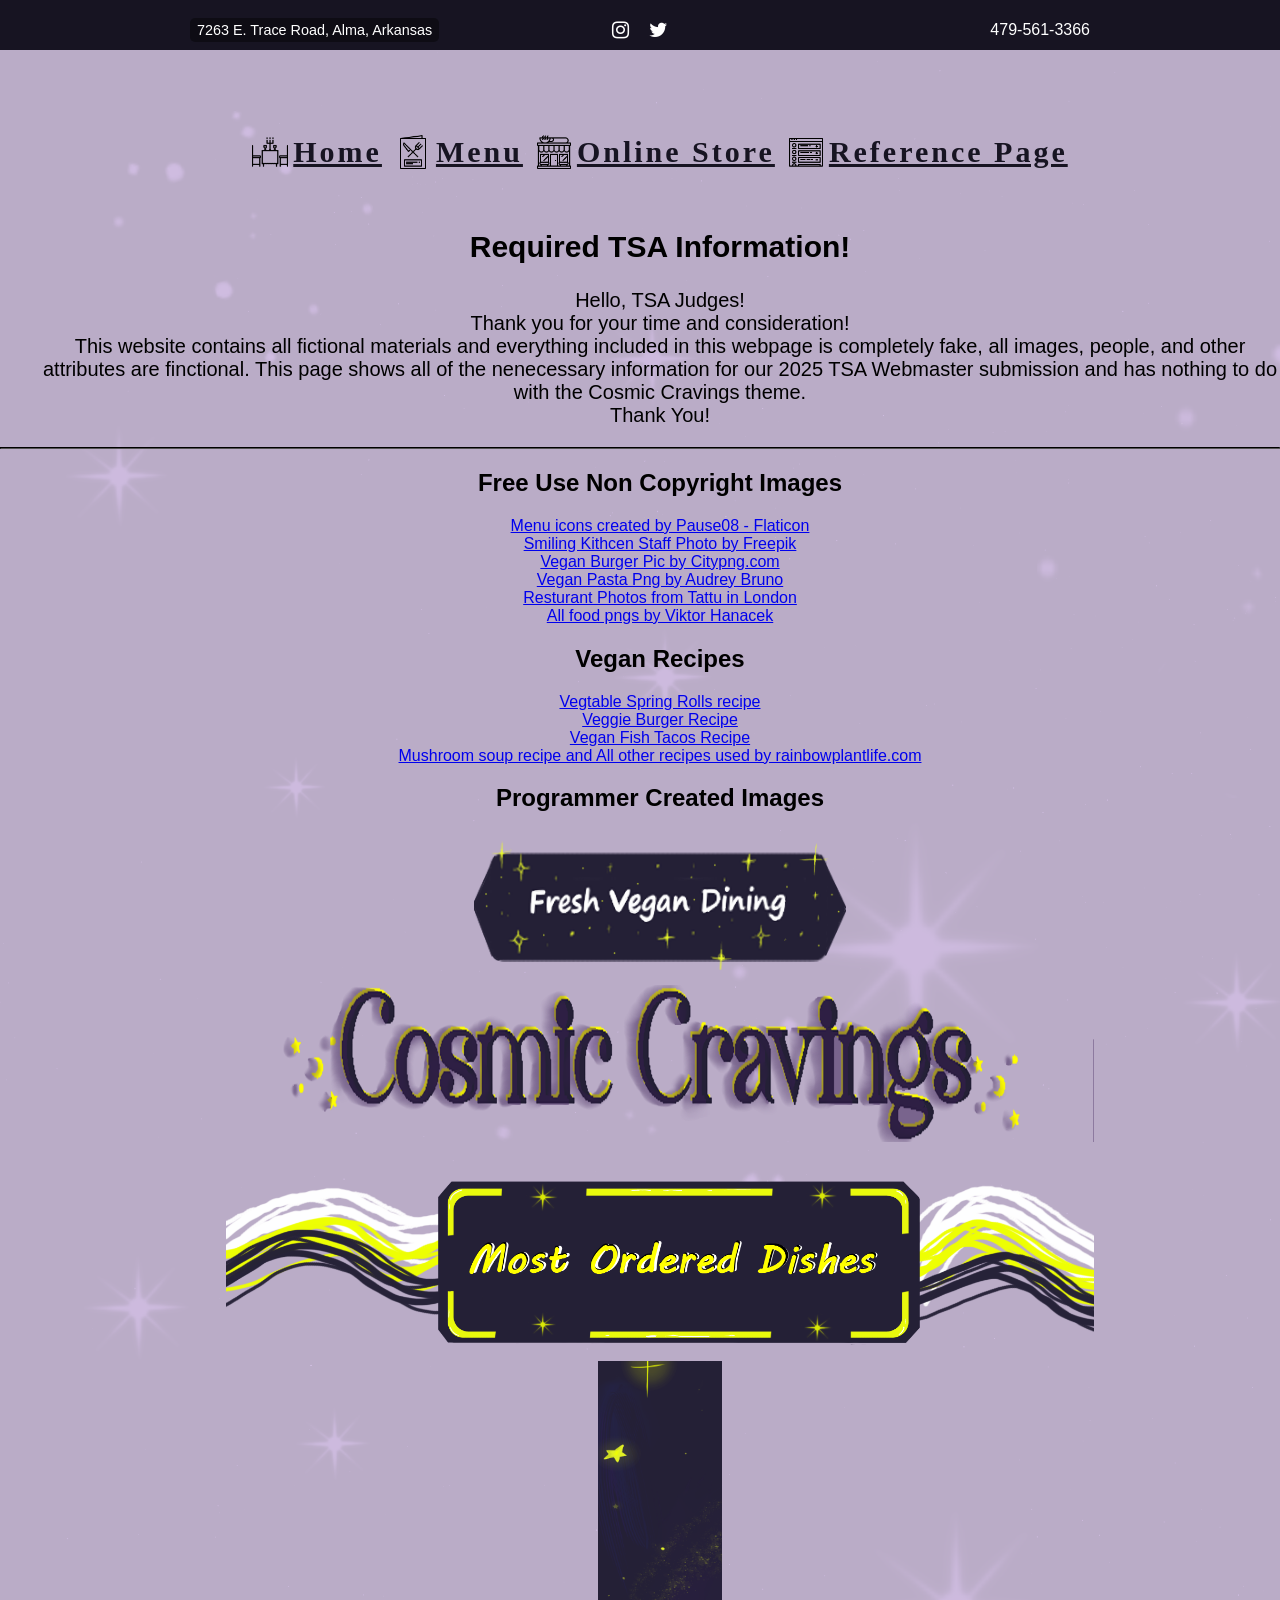
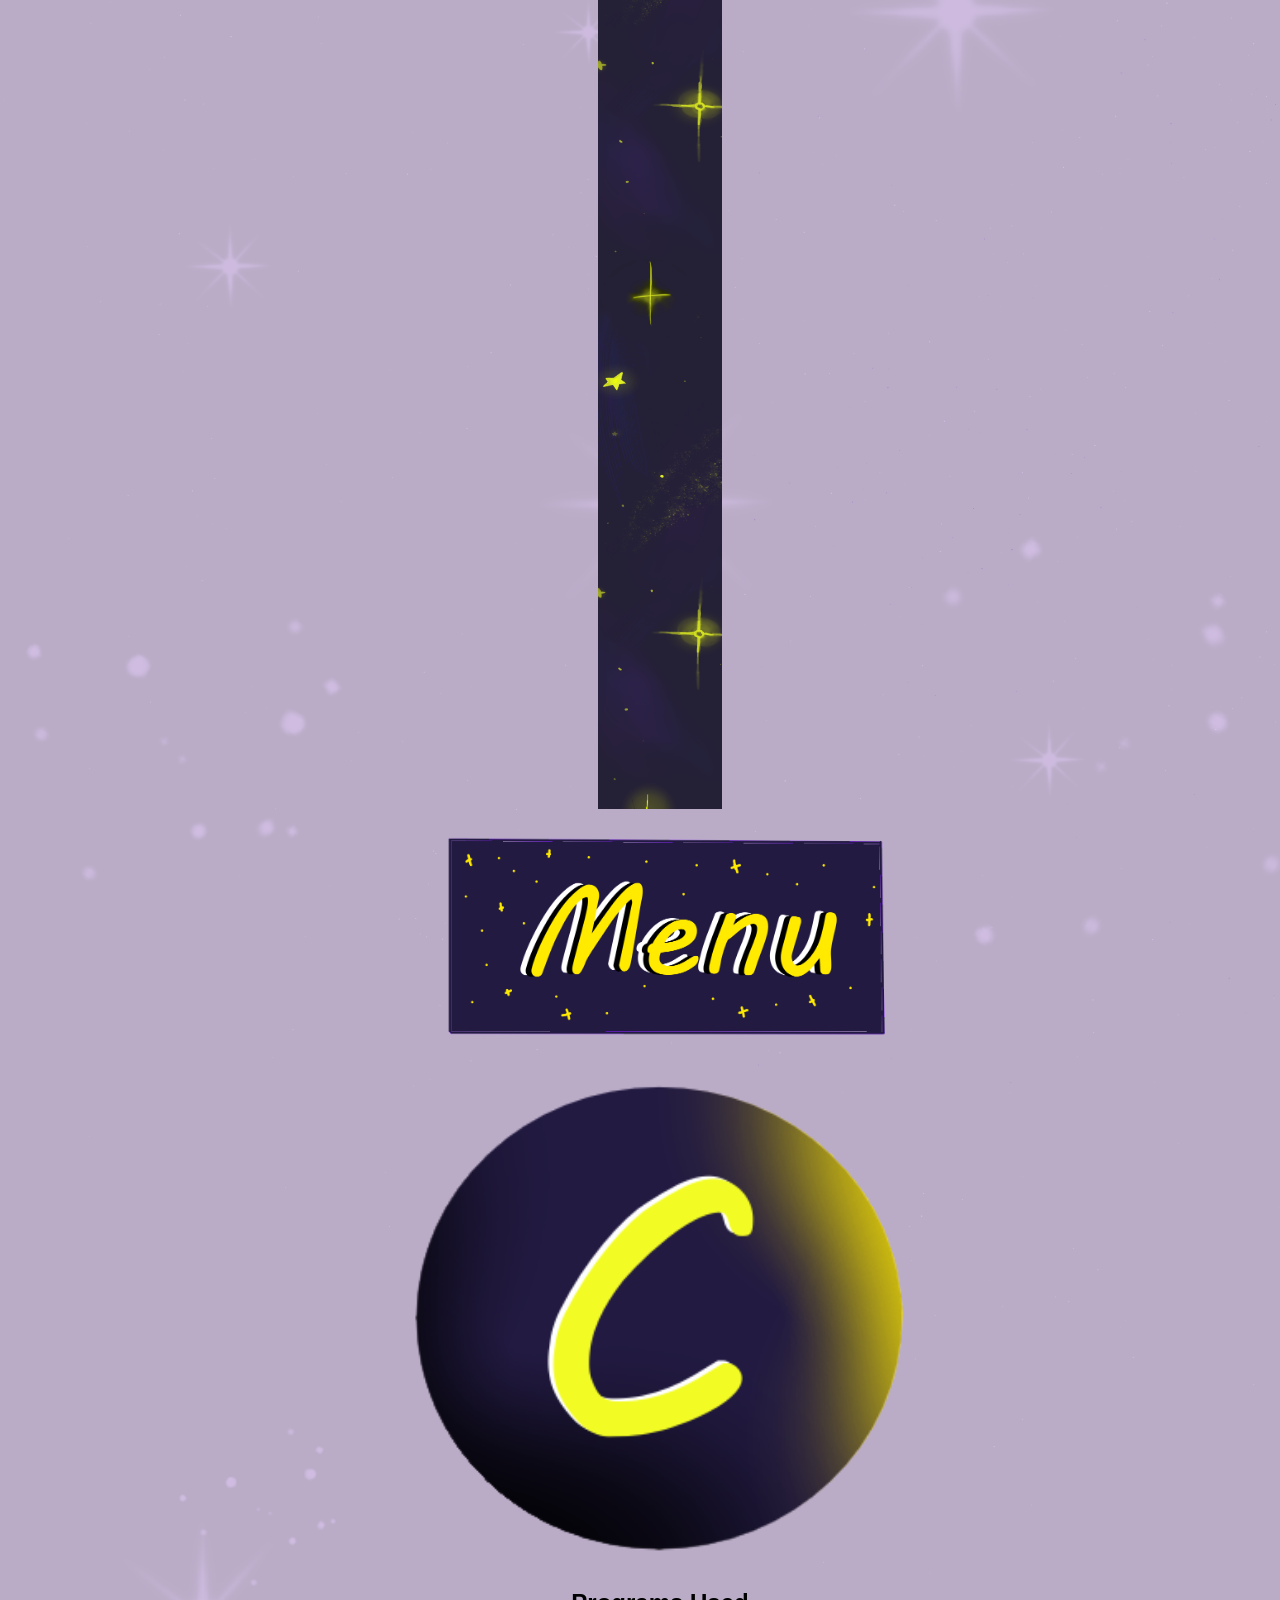
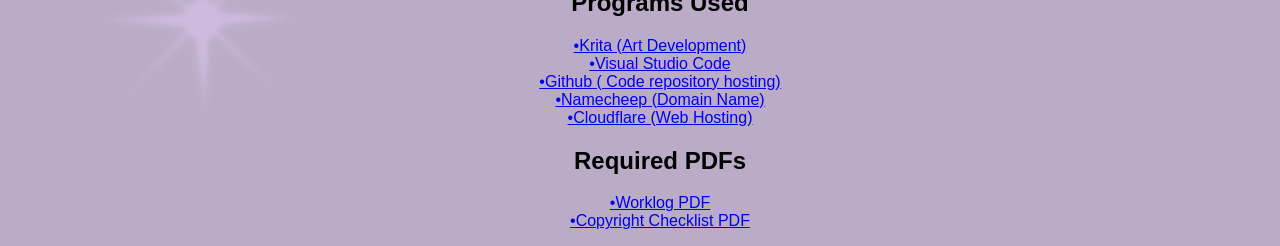
<file: ref.html>
<!DOCTYPE html>
<html lang="en-us">

   <head>
      <meta charset="UTF-8">
      <meta name="viewport" content="width=device-width, initial-scale=1.0">
      <title>Reference Page</title>
      <link rel="stylesheet" href="ref.css">
      <link rel="stylesheet" href="https://cdnjs.cloudflare.com/ajax/libs/font-awesome/4.7.0/css/font-awesome.min.css">
      <script src="loading.js"></script>
      <link rel="stylesheet" href="loading.css">
      <link rel="shortcut icon" type="image/png" href="yeahthisisit.png">
      <link rel="stylesheet" href="navbar.css">
      <script src="navbar.js"></script>
   </head>

   <body>
      <div class="slay">
         <div class="l l1"></div>
         <div class="l l2"></div>
         <div class="l l3"></div>
         <div class="l l4"></div>
      </div>
      <div>
         <div class="bar">
            <div class="in-mee">
                <p class="mee"><span class="fish">7263 E. Trace Road, Alma, Arkansas</span></p>
                <a href="https://www.instagram.com/ourcosmic_cravings/"><button class="but"><i class="fa fa-instagram"></i></button></a>
                <a href="https://www.twitter.com/cosmic_cravings"><button class="bat"><i class="fa fa-twitter"></i></button></a>
                <p class="marg">
                    479-561-3366
                    <!-- <button class="lern" id="openitModal"><i> Email Sign Up</i></button>
                    <div id="signModal" class="modal">
                        <div class="modal-content">
                            <span class="close">&times;</span>
                            <h2>Put in your Email to Sign Up!</h2>
                            <form>
                                <label for="email">Email:</label>
                                <input type="email" id="email" required><br>


                                <button type="submit">Submit</button>
                            </form>
                        </div>
                    </div> update this when can  -->
                </p>
            </div>
        </div>
      </div>
      <div class="sticky">
         <div >
            <ul>
               <li><a href="index.html" class="ble"><img src="dinner.png" alt="home png" class="pngbar">Home</a></li>
               <li><a href="menu.html" class="ble"><img src="menu.png" alt="menu png" class="pngbar">Menu</a></li>
               <li><a href="store.html" class="ble"><img src="coffeeshop.png" alt="store png" class="pngbar">Online Store</a></li>
               <li><a href="ref.html" class="ble"><img src="refer.png" alt="people png" class="pngbar">Reference Page</a></li>
            </ul>
         </div>
      </div>
      <div>
         <dir style="font-size: 20px; text-align: center;">
            <h2> Required TSA Information!</h2>
            <p> Hello, TSA Judges! <br>
               Thank you for your time and consideration! <br>
               This website contains all fictional materials and everything included in this webpage is completely fake, all images, people, and other attributes are finctional.
                This page shows all of the nenecessary information for our 2025 TSA Webmaster submission and has nothing to do with the Cosmic Cravings theme. <br>
                 Thank You! 
            </p>
         </dir>
         <hr style="border-color: black;">

         <dir>
            <div style="text-align: center;">
               <h2> Free Use Non Copyright Images</h2>
                  <a href="https://www.flaticon.com/authors/pause08" alt="menu icons">Menu icons created by Pause08 - Flaticon</a><br>
                  <a href="https://www.freepik.com/free-photo/smiley-women-kitchen-front-view_35816354.htm#fromView=search&page=1&position=19&uuid=7c6d94ae-8900-4d03-9cc6-500a7af6254b&query=smiling+kitchen+staff" alt="menu icons">Smiling Kithcen Staff Photo by Freepik</a><br>
                  <a href="https://www.citypng.com/search?q=veggie+burger+png" alt="veggie png"> Vegan Burger Pic by Citypng.com</a> <br>
                  <a href="https://www.self.com/gallery/vegetarian-pasta-recipes" alt="Vegan Pasta png"> Vegan Pasta Png by Audrey Bruno</a><br>
                  <a href="https://www.tripadvisor.co.uk/Restaurant_Review-g186338-d23958433-Reviews-Tattu_London-London_England.html#/media/23958433/?albumid=-183&type=ALL_INCLUDING_RESTRICTED&category=-183" alt="London Tattu"> Resturant Photos from Tattu in London</a><br>
                  <a href="https://vecteezy.com" alt="spring rolls png"> All food pngs by Viktor Hanacek</a><br>
               <h2> Vegan Recipes</h2>
                  <a href="https://feelgoodfoodie.net/recipe/vegetable-spring-rolls/"> Vegtable Spring Rolls recipe</a><br>
                  <a href="https://www.loveandlemons.com/best-veggie-burger-recipe/"> Veggie Burger Recipe</a><br>
                  <a href="https://schoolnightvegan.com/home/vegan-fish-tacos/#recipe"> Vegan Fish Tacos Recipe</a><br>
                  <a href="https://rainbowplantlife.com/vegan-mushroom-soup/#ingredients"> Mushroom soup recipe and All other recipes used by rainbowplantlife.com</a>

             
            </div>
            <div style="text-align: center;">
               <h2>Programmer Created Images</h2>
               <img src="evolution.png" width="30%"><br>
               <img src="CosmicCrav.png" width="70%"><br>
               <img src="moredishes.png" width="70%"><br>
               <img src="side.png" width="10%"><br>
               <img src="placeholder.png" width="40%"><br>
               <img src="yeahthisisit.png" width="40%">
            </div>
            <div style="text-align: center;">
               <h2> Programs Used</h2>
               <p>
                  <a href="https://krita.org/en/">•Krita (Art Development)</a><br>
                  <a href="https://code.visualstudio.com/">•Visual Studio Code</a><br>
                  <a href="https://github.com/7kwalli/Webmaster">•Github ( Code repository hosting)</a><br>
                  <a href="https://www.namecheap.com/">•Namecheep (Domain Name)</a><br>
                  <a href="https://dash.cloudflare.com/">•Cloudflare (Web Hosting)</a><br>
               </p>
            </div>

            <div style="text-align: center;">
               <h2> Required PDFs</h2>
               <p>
                  <a href="Work Log_HS_MS.pdf">•Worklog PDF</a><br>
                  <a href="copy.pdf">•Copyright Checklist PDF</a><br>
               </p>
            </div>
            
      </dir>

      
   </body>
</html>
</file>
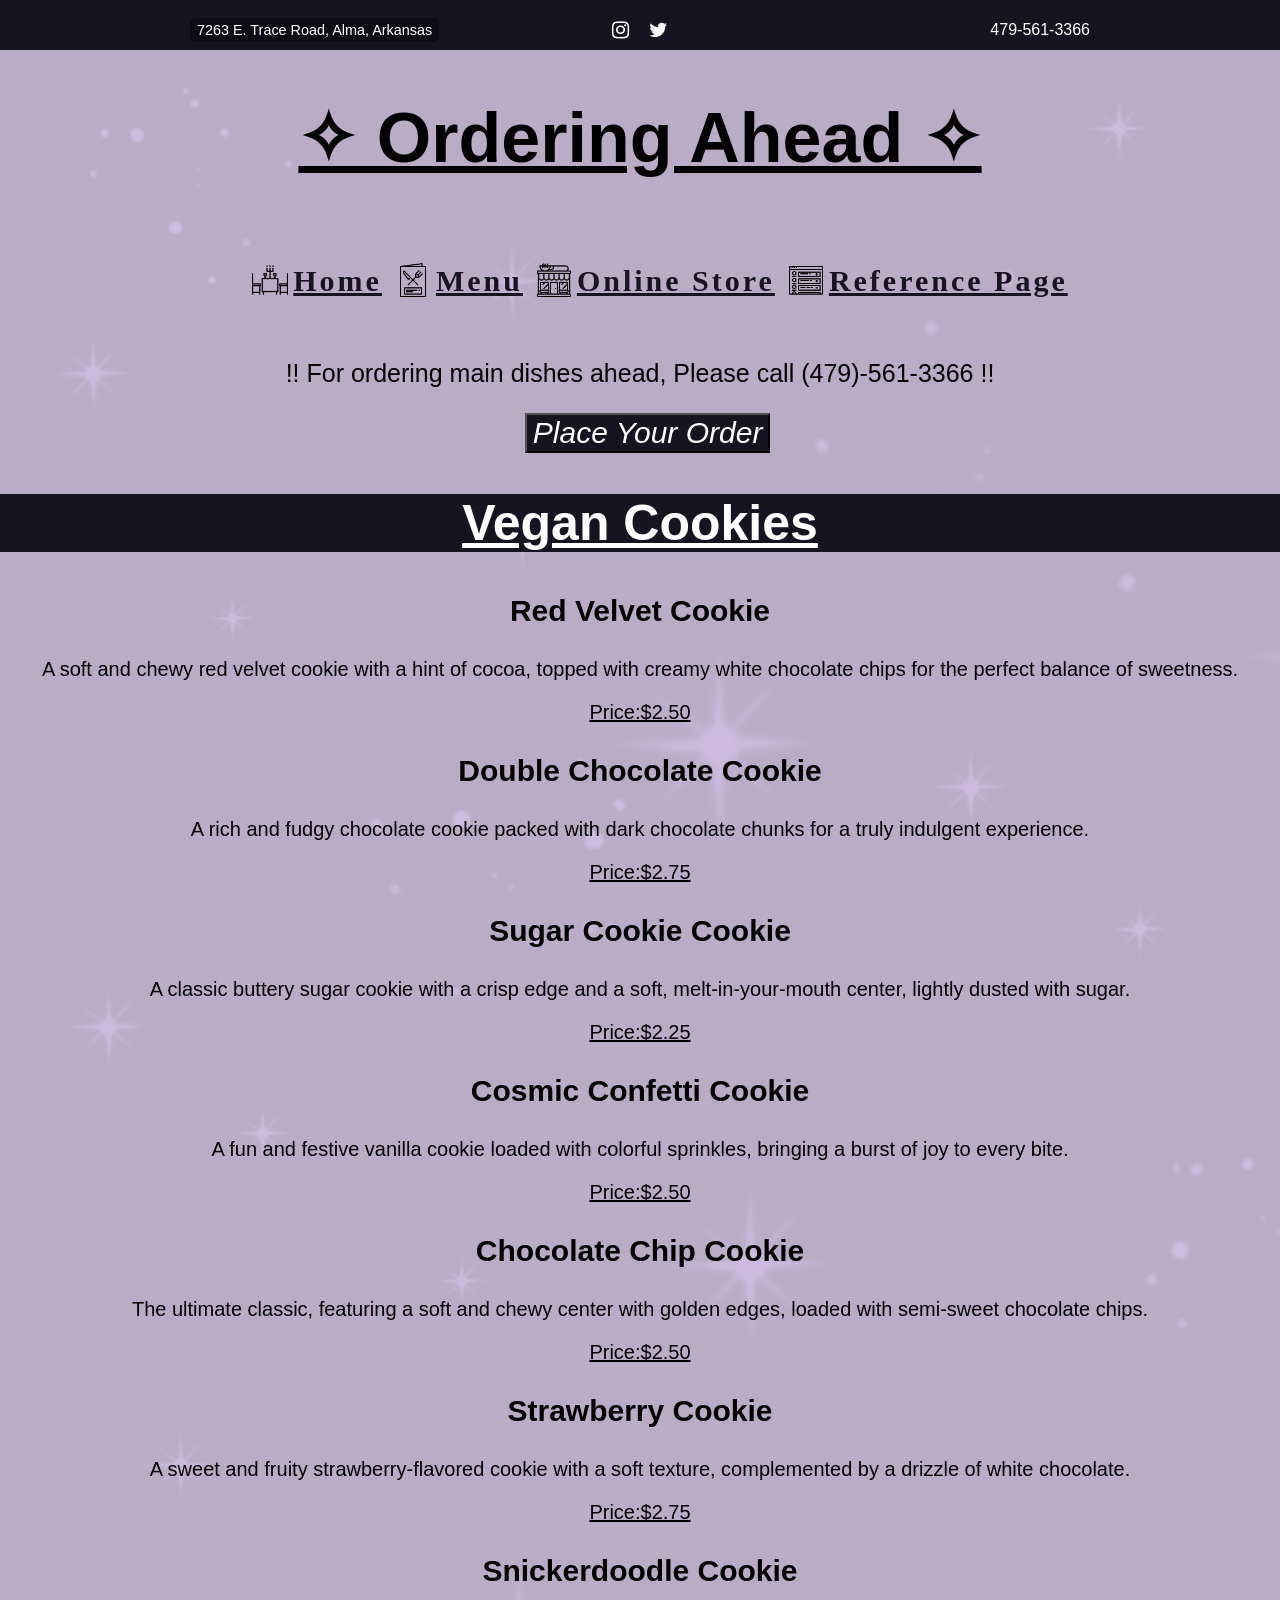
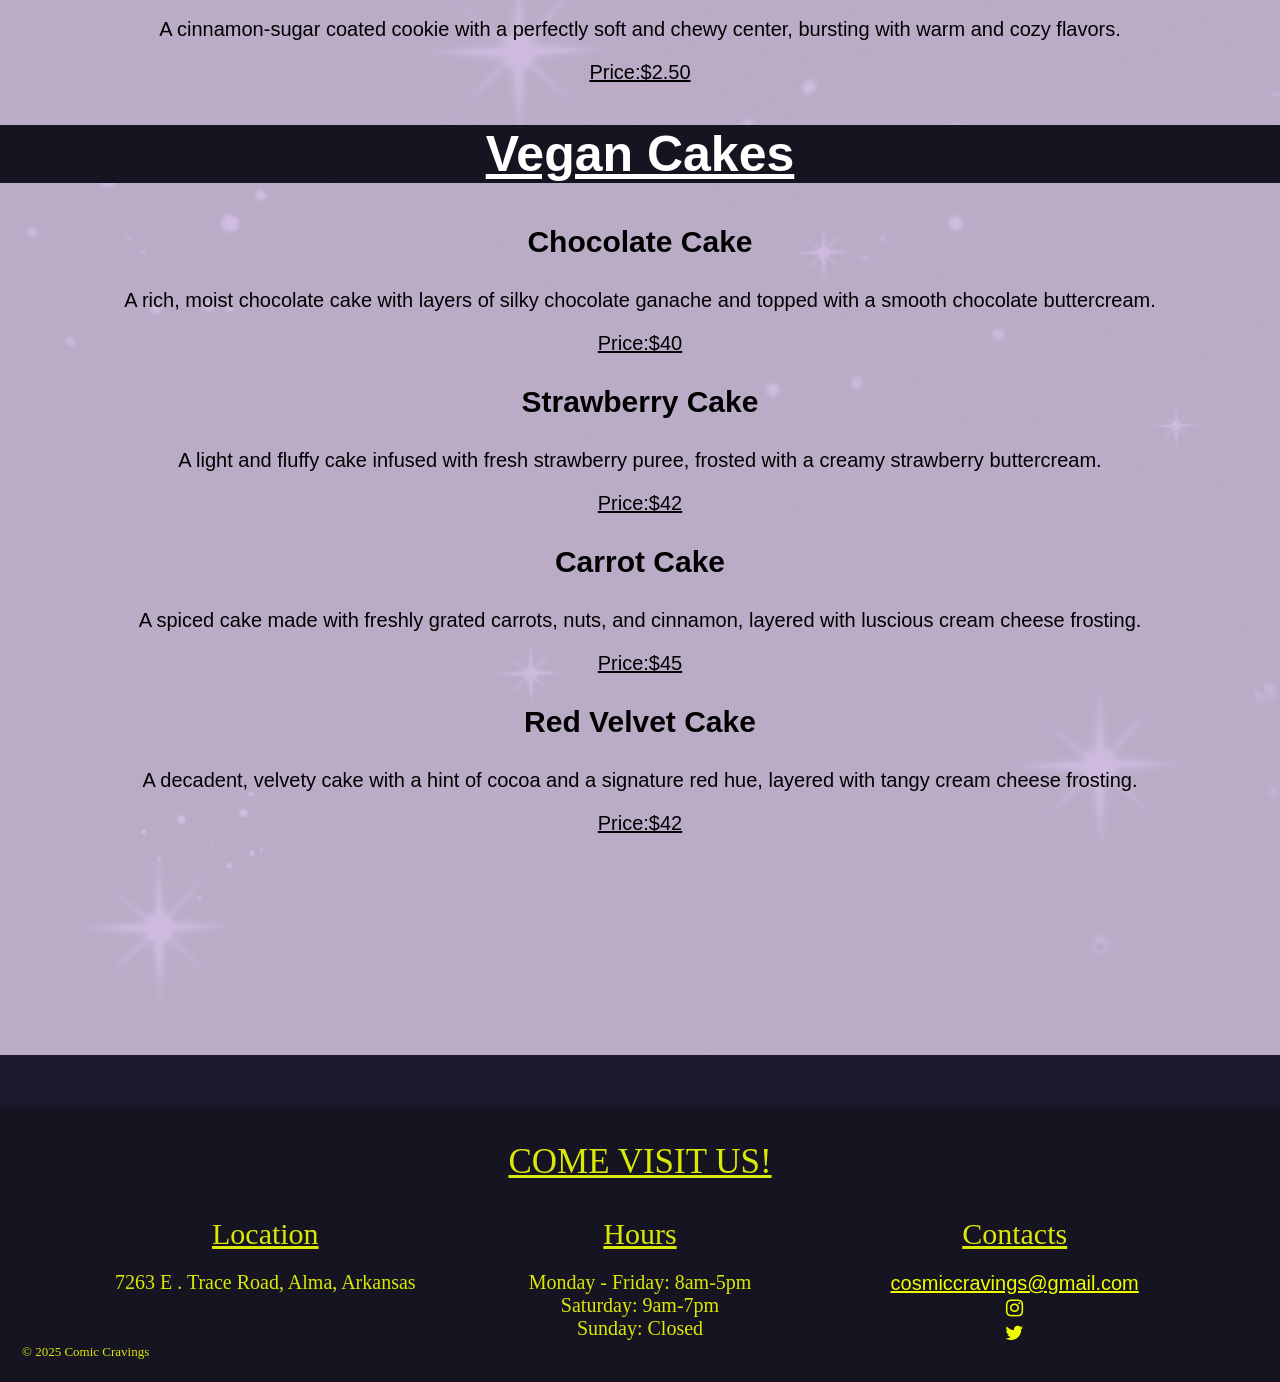
<file: store.html>
<!DOCTYPE html>
<html lang="en-us">


   <head>
      <meta charset="UTF-8">
      <meta name="viewport" content="width=device-width, initial-scale=1.0">
      <title>Store</title>
      <link rel="stylesheet" href="store.css">
      <link rel="stylesheet" href="https://cdnjs.cloudflare.com/ajax/libs/font-awesome/4.7.0/css/font-awesome.min.css">
      <script src="loading.js"></script>
      <link rel="stylesheet" href="loading.css">
      <link rel="shortcut icon" type="image/png" href="yeahthisisit.png">
      <link rel="stylesheet" href="navbar.css">
      <script src="navbar.js"></script>
   </head>

   <body>

      <div class="slay">
         <div class="l l1"></div>
         <div class="l l2"></div>
         <div class="l l3"></div>
         <div class="l l4"></div>
      </div>
   
      <div class="bar">
         <div class="in-mee">
             <p class="mee"><span class="fish">7263 E. Trace Road, Alma, Arkansas</span></p>
             <a href="https://www.instagram.com/ourcosmic_cravings/"><button class="but"><i class="fa fa-instagram"></i></button></a>
             <a href="https://www.twitter.com/cosmic_cravings"><button class="bat"><i class="fa fa-twitter"></i></button></a>
             <p class="marg">
                 479-561-3366
                 <!-- <button class="lern" id="openitModal"><i> Email Sign Up</i></button>
                 <div id="signModal" class="modal">
                     <div class="modal-content">
                         <span class="close">&times;</span>
                         <h2>Put in your Email to Sign Up!</h2>
                         <form>
                             <label for="email">Email:</label>
                             <input type="email" id="email" required><br>


                             <button type="submit">Submit</button>
                         </form>
                     </div>
                 </div> update this when can  -->
             </p>
         </div>
     </div>

      <h1 class="center" style="font-size: 70px; text-decoration: underline;">✧ Ordering Ahead ✧</h1>

      <div class="sticky">
         <ul>
             <li><a href="index.html" class="ble"><img src="dinner.png" alt="home png" class="pngbar">Home</a></li>
             <li><a href="menu.html" class="ble"><img src="menu.png" alt="menu png" class="pngbar">Menu</a></li>
             <li><a href="store.html" class="ble"><img src="coffeeshop.png" alt="store png" class="pngbar">Online Store</a></li>
             <li><a href="ref.html" class="ble"><img src="refer.png" alt="people png" class="pngbar">Reference Page</a></li>
         </ul>
     </div>

     
         <div style="flex:2;">
            <div>
               
               <p style="text-align: center; font-size: 25px;"> !! For ordering main dishes ahead, Please call (479)-561-3366 !!</p>
            </div>

            <button class="lern" id="openModal"><i> Place Your Order</i></button>
                  <div id="reservationModal" class="modal">
                     <div class="modal-content">
                           <span class="close">&times;</span>
                           <h1>Order Summary</h1>
                           <form>
                        
                              <label for="time">Pickup Time:</label>
                              <input type="time" id="time" required><br>

                              <label for="selectedItem">Type of Cookie:</label>
                              <input type="input" id="type" required><br>

                              <label for="cookie">Number of Cookies:</label>
                              <input type="number" id="cookie" min="1" required><br>

                        
                              <button type="submit">Submit</button>
                        </form>
                     </div>
                  </div>

            <div style="text-align: center;">
               <div><h2> Vegan Cookies</h2></div>
               <div>
                  <h3>Red Velvet Cookie</h3>
                  <p class="desc">A soft and chewy red velvet cookie with a hint of cocoa, topped with creamy white chocolate chips for the perfect balance of sweetness.<br></p>
                  <p class="desc" style="text-decoration: underline;">Price:$2.50</p>
            </div>
            
               <div>
                  <h3> Double Chocolate Cookie</h3>
                  <p class="desc">  A rich and fudgy chocolate cookie packed with dark chocolate chunks for a truly indulgent experience.<br></p>
                  <p class="desc" style="text-decoration: underline;">Price:$2.75</p>
               </div>
               <div>
                  <h3> Sugar Cookie Cookie</h3>
                  <p class="desc"> A classic buttery sugar cookie with a crisp edge and a soft, melt-in-your-mouth center, lightly dusted with sugar.<br></p>
                  <p class="desc" style="text-decoration: underline;">Price:$2.25</p>
               </div>
               <div >
                  <h3>Cosmic Confetti Cookie</h3>
                  <p class="desc">A fun and festive vanilla cookie loaded with colorful sprinkles, bringing a burst of joy to every bite.<br></p>
                  <p class="desc" style="text-decoration: underline;">Price:$2.50</p>
            </div>
            
               <div>
                  <h3> Chocolate Chip Cookie</h3>
                  <p class="desc"> The ultimate classic, featuring a soft and chewy center with golden edges, loaded with semi-sweet chocolate chips.<br></p>
                  <p class="desc" style="text-decoration: underline;">Price:$2.50</p>
               </div>
               <div>
                  <h3> Strawberry Cookie</h3>
                  <p class="desc"> A sweet and fruity strawberry-flavored cookie with a soft texture, complemented by a drizzle of white chocolate.<br></p>
                  <p class="desc" style="text-decoration: underline;">Price:$2.75</p>
               </div>
               <div>
                  <h3> Snickerdoodle Cookie</h3>
                  <p class="desc"> A cinnamon-sugar coated cookie with a perfectly soft and chewy center, bursting with warm and cozy flavors.<br></p>
                  <p class="desc" style="text-decoration: underline;">Price:$2.50</p>
               </div>
            </div>
            <div style="text-align: center;"><h2> Vegan Cakes</h2></div>
            <div style="text-align: center;">
               <div>
                  <h3> Chocolate Cake</h3>
                  <p class="desc"> A rich, moist chocolate cake with layers of silky chocolate ganache and topped with a smooth chocolate buttercream.<br></p>
                  <p class="desc" style="text-decoration: underline;">Price:$40</p>
               </div>
               <div>
                  <h3> Strawberry Cake</h3>
                  <p class="desc">  A light and fluffy cake infused with fresh strawberry puree, frosted with a creamy strawberry buttercream.<br></p>
                  <p class="desc" style="text-decoration: underline;">Price:$42</p>
               </div>
               <div>
                  <h3> Carrot Cake</h3>
                  <p class="desc"> A spiced cake made with freshly grated carrots, nuts, and cinnamon, layered with luscious cream cheese frosting.<br></p>
                  <p class="desc" style="text-decoration: underline;">Price:$45</p>
               </div>
               <div>
                  <h3> Red Velvet Cake</h3>
                  <p class="desc">  A decadent, velvety cake with a hint of cocoa and a signature red hue, layered with tangy cream cheese frosting.<br></p>
                  <p class="desc" style="text-decoration: underline;">Price:$42</p>
               </div>
            </div>


         
            <div class="footercontainer">
               <div class="footerhead" >
                  <div class="footer">
                     <div class="footertxt" >
                        <p style="text-decoration: underline; text-align: center; font-size: 35px;"> COME VISIT US!</p>
                        <div style="display: flex; flex-direction: row;">
                           <div style="flex:1">
                              <h10 style="text-decoration: underline; font-size: 30px;"> Location</h10>
                              <p style="font-size: 20px;">7263 E . Trace Road, Alma, Arkansas</p>
                              
                              <p style="text-align: left; margin-left:20px; font-size: 13px; margin-top: 50px;">© 2025 Comic Cravings</p> </p>
                           
                           </div>
                           <div>
                              <h9 style="text-decoration: underline; font-size: 30px;">Hours</h9>
                              <p> Monday - Friday: 8am-5pm <br>
                                 Saturday: 9am-7pm <br>
                                 Sunday: Closed
                           </div>
                           <div style="flex:1">
                              <h9 style="text-decoration: underline; font-size: 30px;">Contacts</h9>
                              <p><a href="https://mail.google.com/mail/u/3/#inbox?compose=CllgCJqXxGBSBRPMbvZzswhPbSjwSLWtZWgfGRFnwWMjmvBcSxFQRHcGXNhzzstdxPrdzrfNTPg" ><button class="footpng" style="text-decoration: underline;"> cosmiccravings@gmail.com</button></a>
                              <br> <a href="https://www.instagram.com/"><button class="footpng"><i class="fa fa-instagram"></i></button></a><br>
                              <a href="https://www.twitter.com/cosmic_cravings"><button class="footpng"><i class="fa fa-twitter"></i></button></a> <br>
                           </div>
                           
                        </div>
                  </div>
               </div>
            </div>
  </div>




  <script>
   document.addEventListener("DOMContentLoaded", function () {
    var modal = document.getElementById("reservationModal");
    var btn = document.getElementById("openModal");
    var span = document.getElementsByClassName("close")[0];
    var form = modal.querySelector("form");

    btn.onclick = function () {
        modal.style.display = "block";
    };

    span.onclick = function () {
        modal.style.display = "none";
    };

    window.onclick = function (event) {
        if (event.target == modal) {
            modal.style.display = "none";
        }
    };

    form.onsubmit = function (event) {
        event.preventDefault()

        let quantity = document.getElementById("cookie").value;
        let pickupTime = document.getElementById("time").value;
        let selectedItem = document.getElementById("type").value;

        if (!quantity || !pickupTime) {
            alert("Please fill in all required fields.");
            return;
        }

        // Fix the message, make it bigger
        modal.innerHTML = `<div class="modal-content">
            <h1>Thank You!</h1>
            <p>Order confirmed! You ordered ${quantity} ${selectedItem}(s) for pickup at ${pickupTime}.<br> 
               We'll see you then!</p>
            <button onclick="closeModal()">Close</button>
        </div>`;
    };
});

function closeModal() {
    var modal = document.getElementById("reservationModal");
    modal.style.display = "none";
}


  </script>


   </body>
</html>
</file>
<file: index.css>
.location{
  font-family: Spacefont;
  font-size: 60px;
  text-align: center;
  text-decoration: underline;
  margin-bottom: -10px;
  margin-top: -10px;
  color:#242036;
  padding-top: 20px;
}

.shadow{
  font-family: Spacefont;
  font-size: 60px;
  text-align: center;
  text-decoration: underline;
  margin-bottom: -10px;
  margin-top: -80px;
  margin-left: 10px;
  color:#6c2bc0;
  z-index: 1;
}


.left {
  position: fixed;
  left: 0;
  top: 50%;
  transform: translateY(-50%);
  max-width: 20%;
}

.right {
  position: fixed;
  right: 0;
  top: 50%;
  transform: translateY(-50%);
  max-width: 20%;
}

.title {
  display: block;
  margin: auto;
  max-width: 80%; 
}

.logo {
  display: block;
  margin: auto;
  max-width: 50%;
}

.left, .right {
  position: fixed;
  width: 15%;
  max-width: 100px;
}

*{
  margin: 0;
  padding: 0;
}


.navones{
  font-size: 70px;
  text-align: center;
}




@media screen and (max-width: 600px) {
  .left, .right {
    display: none; 
  }

  .title {
    max-width: 90%;
  }

  .logo {
    max-width: 70%;
  }

  .slidezhow-container {
    max-width: 100%;
  }

  .prev, .next {
    font-size: 20px; 
    padding: 10px;
  }
  
}


a.button {
    border: none;
    color: rgb(0, 0, 0);
    padding: 16px 32px;
    text-align: center;
    text-decoration: none;
    display: inline-block;
    font-size: 20px;
    margin: 4px 2px;
    cursor: pointer;
    margin-top: 100px;
  }

a.button:hover {
  color: rgb(0, 0, 0);
  padding: 16px 32px;
  margin-top: 100px;
  border-bottom: 2px solid;
  border-color: #0d2706;
  text-decoration: none;
  text-align: center;
  display: inline-block;
  font-size: 20px;
  margin: 4px 2px;
  cursor: pointer;
}

body {
  background-image: url(background.png);
  background-size: cover;
  padding:0;
  margin: 0;
  position:relative;
  width: 100%;
 display: flex;
 flex-direction: row;
}


@font-face {
  font-family: Spacefont;
  src: url(SaturdayMoonDemo-PK5lx.ttf);
}


@font-face {
  font-family: Secondaryfont;
  src: url(january_night/January\ Night.ttf);
}



.slidezhow-container {
  max-width: 100%;
}

.slidez img {
  width: 100%;
}


@media screen and (max-width: 768px) {
  .location, .shadow {
      font-size: 30px;
  }

  .valent, .visit, .ress {
      font-size: 40px;
  }

  .nav-links {
    display: none;
    flex-direction: column;
}

.hamburger-menu {
    display: block;
}
  
  .purpcontainer {
      display: flex;
      flex-direction: column;
      align-items: center;
      text-align: center;
  }

  .boss, .reservation, .menuimgs {
      max-width: 90%;
      margin: 0px auto 20px auto;
      display: block;
  }

  .purpboxbehind, .purpbehind, .boxonebehind {
      width: 90%; 
      margin: auto; 
      margin-top: 20px; 
      height: auto; 
  }
}



.slidezhow-container {
  max-width: 700px;
  position: relative;
  margin: auto;

}


.prev, .next {
  cursor: pointer;
  position: absolute;
  top: 50%;
  width: auto;
  padding: 20px;
  margin-top: -22px;
  color: rgb(255, 255, 255);
  font-weight: bold;
  font-size: 40px;
  transition: 0.6s ease;
  border-radius: 0 3px 3px 0;
  user-select: none;
}


.next {
  right: 0;
  border-radius: 3px 0 0 3px;
}


.prev:hover, .next:hover {
  background-color: rgba(0,0,0,0.8);
}


.numberz {
  color: #f2f2f2;
  font-size: 24px;
  padding: 8px 12px;
  position: absolute;
  top: 0;
}


.dot {
  cursor: pointer;
  height: 15px;
  width: 15px;
  margin: 0 2px;
  background-color: #000000;
  border-radius: 50%;
  display: inline-block;
  transition: background-color 0.6s ease;
}

.active, .dot:hover {
  background-color: #ffee06;
}


.fade {
  animation-name: fade;
  animation-duration: 1.5s;
}

@keyframes fade {
  from {opacity: .4} 
  to {opacity: 1}
}

.modal {
  display: none;
  position: fixed;
  z-index: 10;
  left: 0;
  top: 0;
  width: 100%;
  height: 100%;
  background-color: rgba(31, 2, 29, 0.5);
}

.modal-content {
  background-color: white;
  margin: 15% auto;
  padding: 20px;
  border: 1px solid #888;
  width: 300px;
  text-align: center;
  border-radius: 10px;
}

.close {
  color: red;
  float: right;
  font-size: 28px;
  cursor: pointer;
}

.close:hover {
  color: darkred;
}


@media only screen and (max-width: 300px) {
  .prev, .next,.text {font-size: 11px}
}

.footer{
  background-color:#171422;
  color: #fff;
  padding: 2px;
  z-index: 2;
  text-align: center;
  margin-top: 50px;
  max-height: 335px;
  flex:1;
}

.footerhead{
  background-color:#1d192c;
  z-index: 2;
  text-align: center;
  margin-top: 300px;
  max-height: 50px;
  flex:1;
}



.footercontainer{
  display: flex;
  flex-direction: row;
}

.footertxt{
  color:#d9e806;
  font-size: 20px;
  text-align: center;
  font-family:'Times New Roman', Times, serif;

}

.purpboxbehind{
  background-color: #242036;
  width: 125%;
  height:428px;
  max-width: 600px;
  border-radius: 10px;
  border: 2px dashed white;
  margin-top: 50px;
  margin-left: 90px;
}

.purpbox{
  flex:1;
  text-align:center;
  color:#eee;
  font-size: 25px;
  font-family:system-ui, -apple-system, BlinkMacSystemFont, 'Segoe UI', Roboto, Oxygen, Ubuntu, Cantarell, 'Open Sans', 'Helvetica Neue', sans-serif;
  line-height: 32px;

}

.uss{
  text-decoration: underline solid white;
  text-align: center;
  font-size: 60px;
  color: white;
  padding: 20px;
  font-family: Secondaryfont;


}

.lern{
  text-align:center;
  color:#000000;
  font-size: 25px;
  font-family:'Courier New', Courier, monospace;
  margin-top: 30px;
  line-height: 32px;
}


.boss{
  border-radius: 40px;
  margin-top: 40px;
  max-width: 400px;
  margin-left: 20%;
}

.purpbehind{
  background-color: #242036;
  width: 125%;
  max-height:428px;
  min-height: 300px;
  border-radius: 10px;
  border: 2px dashed rgb(255, 255, 255);
  margin-top: 60px;
  margin-left: 130px;
}

.purplinepoc{
  
  text-align:center;
  color:#eee;
  font-size: 25px;
  font-family:system-ui, -apple-system, BlinkMacSystemFont, 'Segoe UI', Roboto, Oxygen, Ubuntu, Cantarell, 'Open Sans', 'Helvetica Neue', sans-serif;
  padding-left: 5px;
  padding-right: 10px;
  line-height: 32px;

}

.ress{
  text-decoration: underline solid white;
  text-align: center;
  font-size: 60px;
  color: white;
  padding-bottom: 10px;
  font-family: Secondaryfont;

}


.reservation{
  border-radius: 40px;
  margin-right: 10%;
}

.fad-in {
  opacity: 0;
  transform: translateY(30px);
  transition: opacity 0.6s ease-out, transform 0.6s ease-out;
}

.fad-in.visible {
  opacity: 1;
  transform: translateY(0);
}


.hours{
  background-color: #1c1929;
  color: white;
  font-size: 30px;
  margin-top: 70px;
  font-family:Secondaryfont;
  margin-left:100px;
  margin-right:100px;
  height:300px;
}

.visit{
  text-decoration: underline solid;
  font-size: 60px;
  margin-left: 40%;
}
.row{
  display: flex;
  flex-direction: row;
  margin-top: 20px;
}
.hourleft{
  flex:1;
  text-align: center;
}

.hourright{
  flex:1;
  text-align: center;
}

.phone{
  color: white;
  text-decoration: underline;
}



.event{
  background-color: #6d0000;
  color: white;
  font-size: 30px;
  margin-top: 70px;
  font-family:Secondaryfont;
  margin-left:100px;
  margin-right:100px;
  height:400px;
  border: white solid 4px;
}

.valent{
  text-decoration: underline solid;
  font-size: 60px;
 margin-left: 35%;

}


.boxonebehind{
  background-color: #242036;
  width: 125%;
  height:328px;
  border-radius: 10px;
  border: 2px dashed white;
  margin-top: 50px;
  margin-right: 10%;
}

.boxone{
  
  text-align:center;
  color:#eee;
  font-size: 25px;
  font-family:system-ui, -apple-system, BlinkMacSystemFont, 'Segoe UI', Roboto, Oxygen, Ubuntu, Cantarell, 'Open Sans', 'Helvetica Neue', sans-serif;
  padding-left: 5px;
  line-height: 32px;

}

.vero{
  text-decoration: underline solid white;
  text-align: center;
  font-size: 60px;
  color: white;
  padding-bottom: 10px;
  font-family: Secondaryfont;


}

.buttmenu{
  text-align:center;
  color:#000000;
  font-size: 25px;
  font-family:'Courier New', Courier, monospace;
margin-top: 10px;
  line-height: 32px;
}


.menuimgs{
  margin-left: 200px; 
  border-radius: 40px;
  margin-top: 40px;
}

.margpage{
  margin: 5%;

}

.purpcontainer {
  display: flex;
  flex-direction: row;
  align-items: center; 
  column-gap: 5px;
  margin-top: 100px;
}

.footpng{
  background-color: rgba(255, 255, 255, 0);
  border: none;
  cursor: pointer; 
  color: rgb(238, 255, 0); 
  font-size: 20px;
  text-align: center;
}
</file>
<file: loading.css>
.slay{
  width:100%;
  height:100%;
  position:fixed;
  top:50%;
  left:50%;
  transform: translate(-50%,-50%);
  overflow: hidden;
  transition: opacity .75s, visibility 0.75s;
  background-color: rgb(0,12,27);
  background-size: 100%;
  z-index: 5;
}

.slay-hidden{
  opacity: 0;
  visibility: hidden;
}

.slay .l{
  position:absolute;
  top:50%;
  left:50%;
  transform: translate(-50%,-50%);
  animation: loading 2s infinite;
  border-radius:50% ;
  border-left:4px solid ;
  border-right: 4px solid ;
  border-top: 4px solid transparent !important;
  border-bottom: 4px solid transparent !important;
}

.slay .l1{
  border-color: purple;
  width:120px;
  height:120px;
}

.slay .l2{
  border-color: rgb(255, 255, 255);
  width: 100px;
  height:100px;
  animation-delay: 0.1s;
}

.slay .l3{
  border-color: #3608b3;
  width: 80px;
  height:80px;
  animation-delay: 0.2s;
}

.slay .l4{
  border-color:#d9e806;
  width:60px;
  height:60px;
  animation-delay: 0.3s;
}

@keyframes loading {
  0%{
      transform: translate(-50%, -50%) rotate(0deg);
  }
  50%{
      transform: translate(-50%, -50%) rotate(-360deg);
  }
  100%{
      transform: translate(-50%, -50%) rotate(0deg);
  }
}
</file>
<file: navbar.css>
.bat {
    background-color: rgba(255, 255, 255, 0);
    border: none;
    cursor: pointer; 
    color: rgb(255, 255, 255); 
    font-size: 16px;
    padding: 14px 10px;
   position: absolute;
   font-size: 20px;
   right: 47%;
  }
  
  
  .bat:hover {
    background-color: rgb(255, 255, 255);
    color:rgb(0, 0, 0);
  }

.but {
  background-color: rgba(255, 255, 255, 0);
  border: none;
  cursor: pointer; 
  color: rgb(255, 255, 255); 
  font-size: 16px;
  padding: 14px 10px;
 position: absolute;
 font-size: 20px;
 left: 47%;
}


.but:hover {
  background-color: rgb(255, 255, 255);
  color:rgb(0, 0, 0);
}


.mee { margin-bottom: 7px; }

a.press-me {
	background-color: #101010;
	border-radius: 5px;
	color: #fff0b6;
	padding: 7px 12px;
	text-decoration: none;
}

a.press-me:hover { color: #ffdb50; }
.fish {
	background-color: rgba(0, 0, 0, 0.4);
	border-radius: 5px;
	font-size: 0.9em;
	line-height: 1;
	padding: 4px 7px;
  margin-right: 60%;
}

@media all and (min-width: 900px) {
	.bar { text-align: left; }
	.in-mee {
		display: flex;
		margin-left: auto;
		margin-right: auto;
		max-width: 900px;
	}
	.mee {
		flex: 1;
		margin-bottom: 0;
	}
}



div.sticky {
    position: sticky;
    top: 0;
    z-index: 3;
    font-family: Spacefont;
    letter-spacing: 3px;
    background-color: transparent;
    transition: background-color 0.3s ease;
    text-align: center;
    width: 100%; 
    height: 50px; 
    margin: 0 auto; 
    padding: 0; 
    display: flex; 
    align-items: center; 
    justify-content: center; 
    margin-bottom:50px;
    margin-top:80px;
  }
  
  div.sticky.stuck {
    background-color: #171422;
    color: white;
  }
  
  .star {
    list-style: none;
    margin: 0;
    padding: 0;
    display: flex;
    gap: 20px; 
    text-decoration: dashed;
  }
  
  li {
    display: inline; 
  }
  
  a.ble {
    text-decoration: underline;
    color: #171422; 
    font-size: 30px; 
    font-weight: bold;
    padding: 3px; 
    transition: color 0.3s, background-color 0.3s; 
    
  }
  
  div.sticky.stuck a.ble {
    color: rgb(255, 255, 255); 
    text-decoration: underline;
  }
  
  div.sticky.stuck a.ble:hover {
  background-color: rgb(255, 234, 45); 
  text-decoration: underline;
    border-radius: 8px;
    color: #242036;
  }
  
  a.ble:hover {
    background-color: rgb(255, 234, 45); 
    border-radius: 8px;
    color: #242036;
    text-decoration: underline; 
    z-index: 5;
  }
  
  .pngbar{
    width:36px;
    margin-bottom:7px;
    width: 36px;
    vertical-align: middle; 
    margin-right: 5px;
  }
  
  .ble:hover .pngbar {
    background-color: yellow; 
    border-radius: 5px; 
    transition: 0.3s ease-in-out; 
  }
  
  
  div.sticky.stuck .pngbar{
    background-color: white;
  }
  
  div.sticky.stuck.ble:hover .pngbar{
    background-color: rgb(251, 255, 1);
  }
  /* WHAT */ 
  
  
.bar {
	background-color:#171422;
	color: #fff;
	padding: 5px;
 z-index: 2;
  height: 40px;
}

.bar a { color: #eee; }

.bar a:hover {
	text-decoration: none;
  color: #fff;
	
}



body {
  background-image: url(background.png);
  background-size: cover;
  padding:0;
  margin: 0;
  position:relative;
  font-family: Verdana, sans-serif;
  
}
  
.nav-links {
  display: none;
  flex-direction: column;
  position: absolute;
  background-color: #171422;
  top: 50px;
  right: 0;
  width: 200px;
  text-align: center;
}

.nav-links.show {
  display: flex;
}

.hamburger-menu {
  background: none;
  border: none;
  color: white;
  font-size: 30px;
  cursor: pointer;
  position: absolute;
  right: 20px;
  top: 10px;
}
</file>
<file: ref.css>
body {
    background-image: url(background.png);
    background-size: cover;
    padding:0;
    margin: 0;
    position:relative;
    width: 100%;
  }

  .fade {
    animation-name: fade;
    animation-duration: 1.5s;
  }
  
  @keyframes fade {
    from {opacity: .4} 
    to {opacity: 1}
  }


.infotext{
  font-family: 'Times New Roman', Times, serif;
  font-size: 30px;
  padding-left: 10%;
  padding-right: 10%;
  padding-top: 5%;
  padding-bottom: 5%;
  background-color: #171422;
  color: white;
  border: white solid 3px;
  flex: 1;
  padding: 5%;
}

a.goback{
  text-decoration: underline;
  color: #171422; 
  font-size: 40px; 
  font-weight: bold;
  padding: 3px; 
  
}

a.goback:hover {
  background-color: rgb(255, 234, 45); 
  border-radius: 8px;
  color: #242036;
  text-decoration: underline; 
  z-index: 5;
}


.left {
  position: fixed;
  left: 0;
  top: 50%;
  transform: translateY(-50%);
  max-width: 20%;
}


.right {
  position: fixed;
  right: 0;
  top: 50%;
  transform: translateY(-50%);
  max-width: 20%;
}


.title {
  display: block;
  margin: auto;
  max-width: 80%; 
}


.bossart{
  flex:2;
  border-radius: 40px;
  margin-top: 40px;
  max-width: 570px;
  margin-left: 2%;
}

.boss{
  flex:2;
  border-radius: 40px;
  margin-top: 40px;
  max-width: 600px;
}


.purpcontainer {
  display: flex;
  flex-direction: row;
  align-items: center; 
  column-gap: 5px;
  margin-top: 100px;
  margin-left: 10%;
}

.purpboxbehind{
  background-color: #242036;
  width: 125%;
  max-height:460px;
  max-width: 610px;
  border-radius: 10px;
  border: 2px dashed white;
}



.uss{
  text-decoration: underline solid white;
  text-align: center;
  font-size: 50px;
  color: white;
  padding: 10px;
  font-family: Secondaryfont;


}

.purpbox{
  flex:1;
  text-align:center;
  color:#eee;
  font-size: 25px;
  line-height: 32px;
  padding: 20px;
  font-family: Secondaryfont;

}
</file>
<file: menu.css>
.boxup {
  display: flex; 
  align-items: center; 
  justify-content: space-between; 
  border: 2px solid #6b6b6b; 
  background-color: #adb3bd;
  padding: 15px;
  border-radius: 10px; 
  max-width: 660px; 
  max-height: 290px;
  margin: 20px auto; 
  padding-bottom: 7px;
  box-sizing: border-box;
}

.boxright {
  display: flex;
  align-items: center; 
  justify-content: space-between; 
  border: 2px solid #6b6b6b; 
  background-color: #adb3bd;
  padding: 15px;
  border-radius: 10px; 
  max-width: 660px; 
  max-height: 290px;
  margin: 20px auto;
  padding-bottom: 27px;
  box-sizing: border-box;
}

html {
  scroll-behavior: smooth;
}
.boxdown {
  display: flex; 
  align-items: center; 
  justify-content: space-between; 
  border: 2px solid #6b6b6b; 
  background-color: #adb3bd;
  padding: 15px;
  border-radius: 10px; 
  max-width: 660px; 
  max-height: 290px; 
  margin: 20px auto;
  padding-bottom: 27px;
  box-sizing: border-box; 
}


.boxund {
  display: flex; 
  align-items: center; 
  justify-content: space-between; 
  border: 2px solid #6b6b6b; 
  background-color: #adb3bd;
  padding: 10px;
  border-radius: 10px; 
  max-width: 660px; 
  margin: 20px;   
  max-height: 290px; 
  box-sizing: border-box; 
}


.text {
  flex: 1; 
  margin-right: -10px; 

}

.text h1 {
  font-size: 30px; 
  margin: 0; 
  text-decoration: underline;
}

.text h2 {
  font-size: 23px; 
  margin: 0; 
}

.text p {
  font-size: 18px;
  margin: 10px 0 0; }


.imagt {
  flex-shrink: 0; 
}

.imagt img {
  width: 150px; 
  height: auto; 
  border-radius: 8px; 
}


a.blr {
  text-decoration: underline;
  color: #171422; 
  font-size: 35px; 
  font-weight: bold;
  padding: 3px; 
  transition: color 0.3s, background-color 0.3s; 
  
}

div.sticky.stuck a.blr {
  color: rgb(255, 255, 255); 
  text-decoration: underline;
}

div.sticky.stuck a.blr:hover {
background-color: rgb(255, 234, 45); 
text-decoration: underline;
  border-radius: 8px;
  color: #242036;
}

a.blr:hover {
  background-color: rgb(255, 234, 45); 
  border-radius: 8px;
  color: #242036;
  text-decoration: underline; 
  z-index: 5;
}


.blr:hover .pngbar {
  background-color: yellow; 
  border-radius: 5px; 
  transition: 0.3s ease-in-out; 
}

:target::before {
  content: "";
  display: block;
  height: 80px; 
  margin-top: -80px; 
}


.leftflex{
  flex:1;
}

div.sticky.stuck.blr:hover .pngbar{
  background-color: rgb(251, 255, 1);
}

.rowflex{
  display: flex;
  flex-direction: row;
  align-items: flex-start;
}

.flexright{
  flex:1;
}
.flexleft {
  position: sticky;
  top: 10px; 
  z-index: 1000;
  background-color: #171422; 
  padding: 10px;
  padding-top: 20px;
  border-radius: 5px;
}
.surround {
  border: #171422 solid 7px;
  width: 1000px;
}

.surround h3:first-of-type {
  margin-top: 0;
  padding-top: 0;
}


h4{
  text-align:center;
  font-size: 50px;
}

h3{
  text-align: center;
  font-size:70px;
  text-decoration: underline solid #ffffff;
  color: white;
  background-color: #28233d;
  padding-bottom: 10px;
}


.fad-in {
  opacity: 0;
  transform: translateY(30px);
  transition: opacity 0.6s ease-out, transform 0.6s ease-out;
}

.fad-in.visible {
  opacity: 1;
  transform: translateY(0);
}

a{
  color: #171422;
}

.drop-content {
  display: none;
  margin-left: 20px; 
  font-size: 19px;
  background-color:#887eac;
  text-align: center;
  color: #171422;
}

.drop-header {
  cursor: pointer;
  font-size: 40px;
  font-family: spacefont;
  margin: 10px 0;
  background-color: #171422;
  color: white;
  padding: 5px 10px;
  border-radius: 5px;
  width: 300px;
  text-align: center;
  transition: background-color 0.3s ease;
  border: #171422 solid;
}

.drop-header:hover {
  background-color: #887eac;
}

.drop-content.active {
  display: block;
}

.menuoptions{
  display: flex; 
  flex-direction: row;
  font-size: 30px;
  padding: 30px;
  text-align: center;
  border: #171422 solid;
}

.menudesc{
  display: flex; 
  flex-direction: row;
  font-size: 20px;
  padding: 15px;
  text-align: center;
}


.footer{
  background-color:#171422;
  color: #fff;
  padding: 2px;
  z-index: 2;
  text-align: center;
  margin-top: 50px;
  max-height: 335px;
  flex:1;
}

.footerhead{
  background-color:#1d192c;
  z-index: 2;
  text-align: center;
  margin-top: 200px;
  max-height: 50px;
  flex:1;
}



.footercontainer{
  display: flex;
  flex-direction: row;
}

.footertxt{
  color:#d9e806;
  font-size: 20px;
  text-align: center;
  font-family:'Times New Roman', Times, serif;

}

.footpng{
  background-color: rgba(255, 255, 255, 0);
  border: none;
  cursor: pointer; 
  color: rgb(238, 255, 0); 
  font-size: 20px;
  text-align: center;
}
</file>
<file: store.css>
.footer{
    background-color:#171422;
    color: #fff;
    padding: 2px;
    z-index: 2;
    text-align: center;
    margin-top: 50px;
    max-height: 335px;
    flex:1;
}
h3{
    font-size: 30px;
}


h2{
    font-size: 50px;
    text-decoration: underline;
    background-color: #171422;
    color: white;
}

.desc{
    font-size: 20px;
}
.lern{
    background-color: #171422;
    color: white;
    font-size: 30px;
    text-align: center;
    margin-left: 41%;
}

.footerhead{
    background-color:#1d192c;
    z-index: 2;
    text-align: center;
    margin-top: 200px;
    max-height: 50px;
    flex:1;
}
  
  
.footercontainer{
    display: flex;
    flex-direction: row;
}
  
.footertxt{
    color:#d9e806;
    font-size: 20px;
    text-align: center;
    font-family:'Times New Roman', Times, serif;
  
}
  
.footpng{
    background-color: rgba(255, 255, 255, 0);
    border: none;
    cursor: pointer; 
    color: rgb(238, 255, 0); 
    font-size: 20px;
    text-align: center;
}


.center{
    text-align: center;
}


.modal {
    display: none;
    position: fixed;
    z-index: 10;
    left: 0;
    top: 0;
    width: 100%;
    height: 100%;
    background-color: rgba(31, 2, 29, 0.5);
  }
  
  .modal-content {
    background-color: white;
    margin: 15% auto;
    padding: 20px;
    border: 1px solid #888;
    width: 300px;
    text-align: center;
    border-radius: 10px;
  }
  
  .close {
    color: red;
    float: right;
    font-size: 28px;
    cursor: pointer;
  }
  
  .close:hover {
    color: darkred;
  }
</file>
